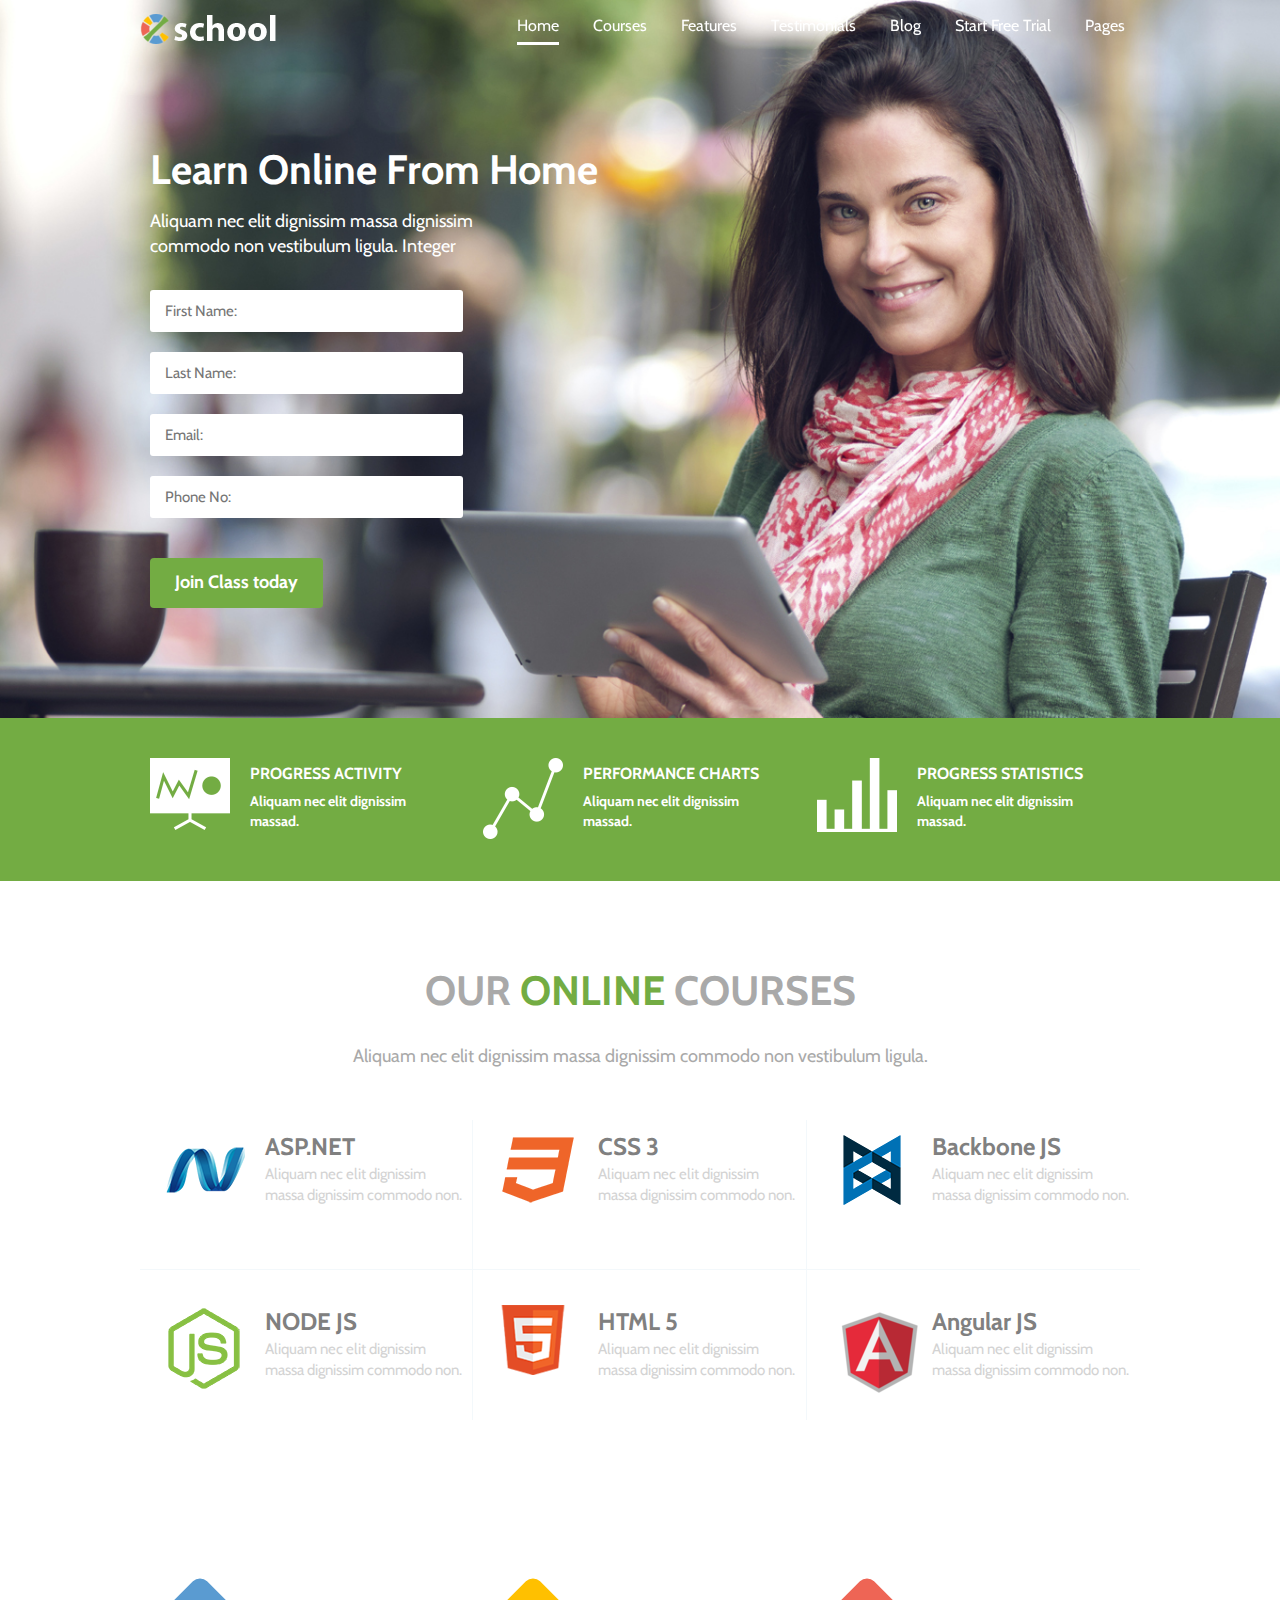
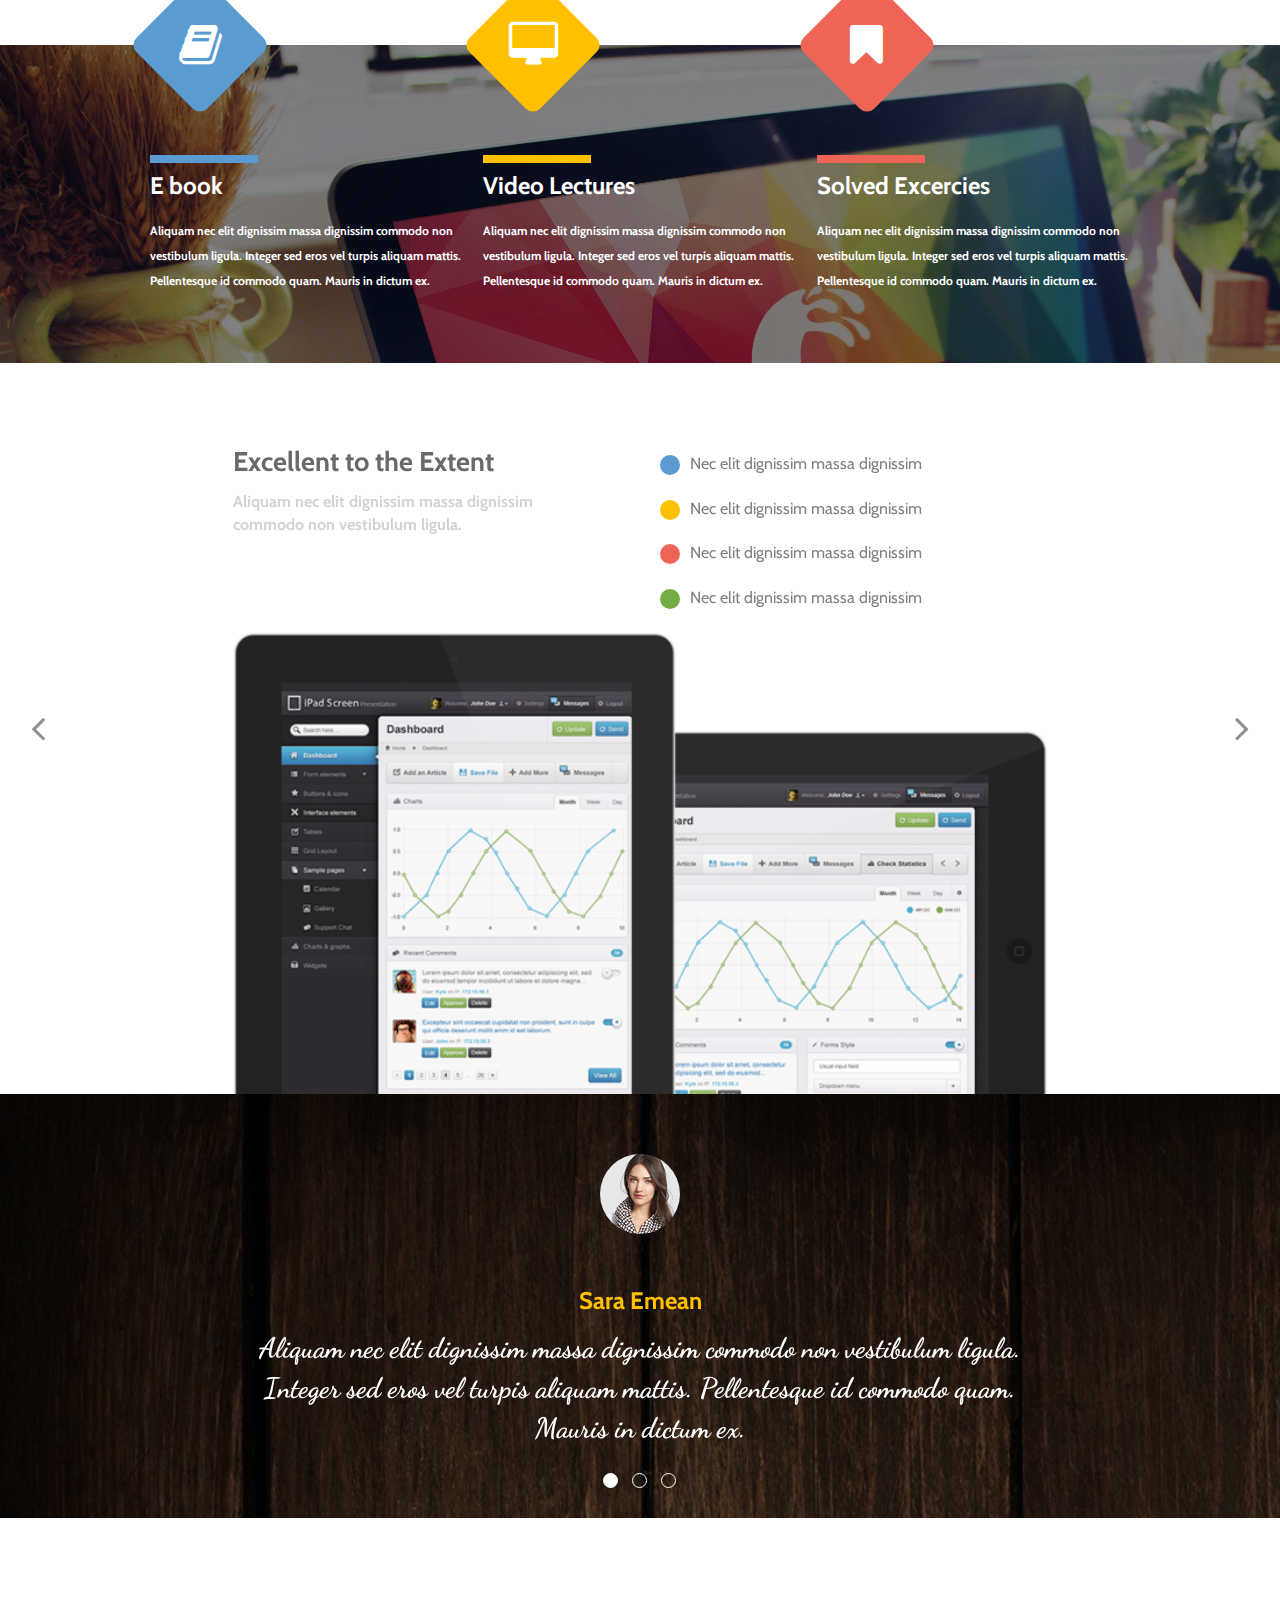
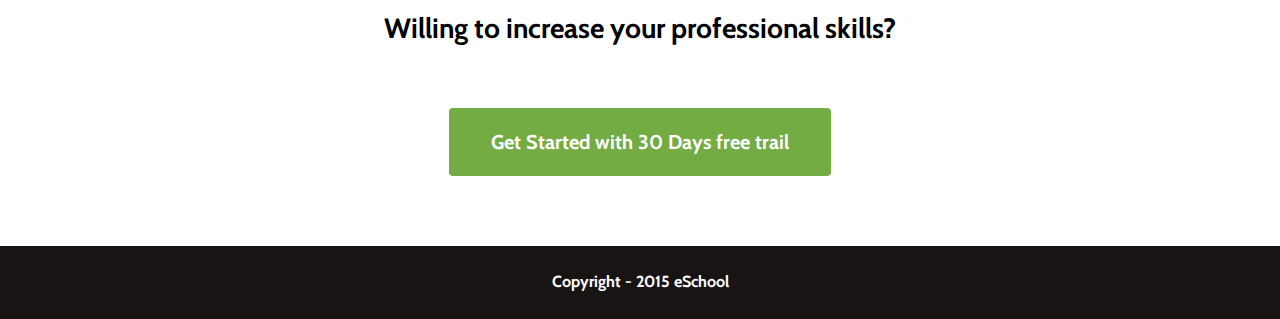
<file: home/index.html>
<!DOCTYPE html>
<!--[if lte IE 9]>         <html class="no-js lt-ie9"> <![endif]-->
<!--[if gt IE 9]><!-->
<html class="no-js">
<!--<![endif]-->
<head>
<meta charset="utf-8">
<title>E-School</title>
<!--=================================
Meta tags
=================================-->
<meta name="description" content="">
<meta content="yes" name="apple-mobile-web-app-capable" />
<meta name="viewport" content="minimum-scale=1.0, width=device-width, maximum-scale=1, user-scalable=no" />
<!--=================================
Style Sheets
=================================-->
<link href='http://fonts.googleapis.com/css?family=Cabin:400,500,600,700' rel='stylesheet' type='text/css'>
<link href='http://fonts.googleapis.com/css?family=Dancing+Script:400,700' rel='stylesheet' type='text/css'>
    
<link rel="stylesheet" type="text/css" href="assets/css/bootstrap.min.css">
<link rel="stylesheet" type="text/css" href="assets/css/owl.carousel.css">
<link rel="stylesheet" type="text/css" href="assets/css/animations.css">
<link rel="stylesheet" type="text/css" href="assets/css/font-awesome.min.css">
<link rel="stylesheet" type="text/css" href="assets/css/jquery.flickr.css">
<link rel="stylesheet" type="text/css" href="assets/css/prettyPhoto.css">
<link rel="stylesheet" href="assets/css/main.css">

<script async src="assets/js/lib/modernizr-2.6.2-respond-1.1.0.min.js"></script>
</head>
<body class="eschool" data-spy="scroll" data-target="#navbar" data-offset="70">

<!--====================================
Body Content
=======================================-->
<div class="navbar-custom">
    <div class="container">
        <a href="index.html" class="logo"><img src="assets/demo-data/logo.jpg" alt=""></a>
        <nav id="navbar">
            <a href="#" class="nav-triger"><span class="fa fa-navicon"></span></a>
            <ul class="main-menu nav">
                <li><a href="#section0">Home</a></li>
                <li><a href="#section1">Courses</a></li>
                <li><a href="#section2">Features</a></li>
                <li><a href="#section3">Testimonials</a></li>
                <li><a href="blog.html">Blog</a></li>
                <li><a href="#section4">Start Free Trial</a></li>
                <li class="parent"><a href="#">Pages</a>
                    <ul>
                        <li><a href="index-demo2.html">Home2</a></li>
                        <li><a href="index-demo3.html">Home3</a></li>
                        <li><a href="index-demo4.html">Home4</a></li>
                        <li><a href="blog-detail.html">Blog Detail</a></li>
                    </ul>
                </li>
            </ul>
        </nav>
        
    </div>
</div>
    
<section id="section0" class="header">
    <div class="container">
        <div class="headerInner">
            <h2>Learn Online From Home</h2>
            <p>Aliquam nec elit dignissim massa dignissim<br> commodo non vestibulum ligula. Integer</p>
            <div class="row mt-30">
                <div class="col-md-4 col-sm-6">
                    <input type="text" placeholder="First Name:">
                    <input type="text" placeholder="Last Name:">
                    <input type="email" placeholder="Email:">
                    <input type="tel" placeholder="Phone No:">
                    <button class="btn btn-default btn-head mt-20 mb-50">Join Class today</button>
                </div>
            </div>
        </div>
    </div>
</section>

<section class="services color-white">
    <div class="container">
        <div class="row">
            <div class="col-sm-4">
                <figure class="pull-left"><img src="assets/demo-data/i3.png" alt=""></figure>
                <div class="info">
                    <h6>PROGRESS ACTIVITY</h6>
                    <p>Aliquam nec elit dignissim <br>massad.</p>
                </div>
            </div>
            
            <div class="col-sm-4">
                <figure class="pull-left"><img src="assets/demo-data/i2.png" alt=""></figure>
                <div class="info">
                    <h6>PERFORMANCE CHARTS</h6>
                    <p>Aliquam nec elit dignissim <br>massad.</p>
                </div>
            </div>
            
            <div class="col-sm-4">
                <figure class="pull-left"><img src="assets/demo-data/i1.png" alt=""></figure>
                <div class="info">
                    <h6>PROGRESS STATISTICS</h6>
                    <p>Aliquam nec elit dignissim <br>massad.</p>
                </div>
            </div>
        </div>
    </div>
</section>

<section id="section1" class="our-courses pb-extra mt-30 mb-50">
    <div class="container">
        <div class="text-center mb-50 head">
            <h2 class="mb-25">OUR <span>ONLINE</span> COURSES</h2>
            <p>Aliquam nec elit dignissim massa dignissim commodo non vestibulum ligula.</p>
        </div>
        <div class="row courses top">
            <div class="col-sm-4 course text-bold clearfix">
                <figure class="pull-left mt-10"><img alt="" src="assets/demo-data/asp.png"></figure>
                <div class="info">
                    <h5>ASP.NET</h5>
                    <p>Aliquam nec elit dignissim massa dignissim commodo non.</p>
                </div>
            </div>
            <div class="col-sm-4 course text-bold clearfix">
                <figure class="pull-left mt-10"><img alt="" src="assets/demo-data/css3.png"></figure>
                <div class="info">
                    <h5>CSS 3</h5>
                    <p>Aliquam nec elit dignissim massa dignissim commodo non.</p>
                </div>
            </div>
            <div class="col-sm-4 course text-bold clearfix">
                <figure class="pull-left mt-10"><img alt="" src="assets/demo-data/bsckbone.png"></figure>
                <div class="info">
                    <h5>Backbone JS</h5>
                    <p>Aliquam nec elit dignissim massa dignissim commodo non.</p>
                </div>
            </div>
        </div>
        
        <div class="row courses bottom">
            <div class="col-sm-4 course text-bold clearfix">
                <figure class="pull-left mt-10"><img alt="" src="assets/demo-data/nodejs.png"></figure>
                <div class="info">
                    <h5>NODE JS</h5>
                    <p>Aliquam nec elit dignissim massa dignissim commodo non.</p>
                </div>
            </div>
            <div class="col-sm-4 course text-bold clearfix">
                <figure class="pull-left mt-10"><img alt="" src="assets/demo-data/html5.png"></figure>
                <div class="info">
                    <h5>HTML 5</h5>
                    <p>Aliquam nec elit dignissim massa dignissim commodo non.</p>
                </div>
            </div>
            <div class="col-sm-4 course text-bold clearfix">
                <figure class="pull-left mt-10"><img alt="" src="assets/demo-data/angular.png"></figure>
                <div class="info">
                    <h5>Angular JS</h5>
                    <p>Aliquam nec elit dignissim massa dignissim commodo non.</p>
                </div>
            </div>
        </div>
    </div>
</section>
    
<section id="section2" class="features mtm  text-bold color-white parallax parallax_one" data-stellar-background-ratio="0.5">
    <div class="overlay"></div>
    <div class="parallax_inner">
    <div class="container">
        <div class="row feature-wrapper">
            <div class="col-sm-4 feature">
                <span><i class="fa fa-book"></i></span>
                <h5>E book</h5>
                <p>Aliquam nec elit dignissim massa dignissim commodo non vestibulum ligula. Integer sed eros vel turpis aliquam mattis. Pellentesque id commodo quam. Mauris in dictum ex.</p>
            </div>
            <div class="col-sm-4 feature">
                <span><i class="fa fa-desktop"></i></span>
                <h5>Video Lectures</h5>
                <p>Aliquam nec elit dignissim massa dignissim commodo non vestibulum ligula. Integer sed eros vel turpis aliquam mattis. Pellentesque id commodo quam. Mauris in dictum ex.</p>
            </div>
            <div class="col-sm-4 feature">
                <span><i class="fa fa-bookmark"></i></span>
                <h5>Solved Excercies</h5>
                <p>Aliquam nec elit dignissim massa dignissim commodo non vestibulum ligula. Integer sed eros vel turpis aliquam mattis. Pellentesque id commodo quam. Mauris in dictum ex.</p>
            </div>
        </div>
    </div>
    </div>
</section>

<section class="excellence text-bold owl-carousel" data-dots="false" data-prev="fa-angle-left" data-next="fa-angle-right" data-slides="1" data-slides-md="1" data-slides-sm="1" data-margin="0" data-loop="true" data-nav="true">
    <div class="container">
        <div class="row">
            <div class="col-md-10 col-md-offset-1">
                <div class="row">
                    <div class="col-sm-6">
                        <h5>Excellent to the Extent</h5>
                        <p class="tag">Aliquam nec elit dignissim massa dignissim<br> commodo non vestibulum ligula.</p>
                    </div>
                    <div class="col-sm-6">
                        <ul class="mt-20">
                            <li>Nec elit dignissim massa dignissim</li>
                            <li>Nec elit dignissim massa dignissim</li>
                            <li>Nec elit dignissim massa dignissim</li>
                            <li>Nec elit dignissim massa dignissim</li>
                        </ul>
                    </div>
                </div>
                <figure class="mt-minus text-center"><img src="assets/demo-data/tablet.png" alt="/"></figure>
            </div>
        </div>
    </div>
    <div class="container">
        <div class="row">
            <div class="col-md-10 col-md-offset-1">
                <div class="row">
                    <div class="col-sm-6">
                        <h5>Excellent to the Extent</h5>
                        <p class="tag">Aliquam nec elit dignissim massa dignissim<br> commodo non vestibulum ligula.</p>
                    </div>
                    <div class="col-sm-6">
                        <ul class="mt-20">
                            <li>Nec elit dignissim massa dignissim</li>
                            <li>Nec elit dignissim massa dignissim</li>
                            <li>Nec elit dignissim massa dignissim</li>
                            <li>Nec elit dignissim massa dignissim</li>
                        </ul>
                    </div>
                </div>
                <figure class="mt-minus text-center"><img src="assets/demo-data/1.png" alt="/"></figure>
            </div>
        </div>
    </div>
</section>
    


<section id="section3" class="testimonials text-bold text-center color-white parallax parallax_two" data-stellar-background-ratio="0.5">
    <div class="overlay"></div>
    <div class="parallax_inner owl-carousel" data-slides="1" data-slides-md="1" data-slides-sm="1" data-margin="0" data-loop="true" data-dots="true" data-nav="false">
        <div class="container">
            <figure><img alt="" src="assets/demo-data/testimonial.png"></figure>
            <h5>Sara Emean</h5>
            <p>Aliquam nec elit dignissim massa dignissim commodo non vestibulum ligula.<br> Integer sed eros vel turpis aliquam mattis. Pellentesque id commodo quam.<br> Mauris in dictum ex.</p>
        </div>
         <div class="container">
            <figure><img alt="" src="assets/demo-data/testimonial1.jpg"></figure>
            <h5>Jon Volto</h5>
            <p>Aliquam nec elit dignissim massa dignissim commodo non vestibulum ligula.<br> Integer sed eros vel turpis aliquam mattis. Pellentesque id commodo quam.<br> Mauris in dictum ex.</p>
        </div>
        <div class="container">
            <figure><img alt="" src="assets/demo-data/commrnt03.png"></figure>
            <h5>Eric Smith</h5>
            <p>Aliquam nec elit dignissim massa dignissim commodo non vestibulum ligula.<br> Integer sed eros vel turpis aliquam mattis. Pellentesque id commodo quam.<br> Mauris in dictum ex.</p>
        </div>
    </div>
</section>

<section id="section4" class="trial mt-40 mb-30 text-bold text-center">
    <div class="container">
        <h3>Willing to increase your professional skills?</h3>
        <a class="btn btn-default">Get Started with 30 Days free trail</a>
    </div>
</section>
    
<footer class="text-center color-white text-bold">
    <span>Copyright - 2015 eSchool</span>
</footer>
<!--===============================
Script Source
=================================-->

<script src="assets/js/lib/jquery.js"></script>
<script src="assets/js/lib/jquery.stellar.min.js"></script>
<script src="assets/js/lib/owl.carousel.min.js"></script>
<script src="assets/js/lib/jquery.easing-1.3.pack.js"></script>
<script src="assets/js/lib/jflickrfeed.min.js"></script>
<script src="assets/js/lib/jquery.prettyPhoto.js"></script>
<script src="assets/js/lib/bootstrap-scrollspy.min.js"></script>
<script src="assets/js/app/main.js"></script>

</body>
</html>
</file>
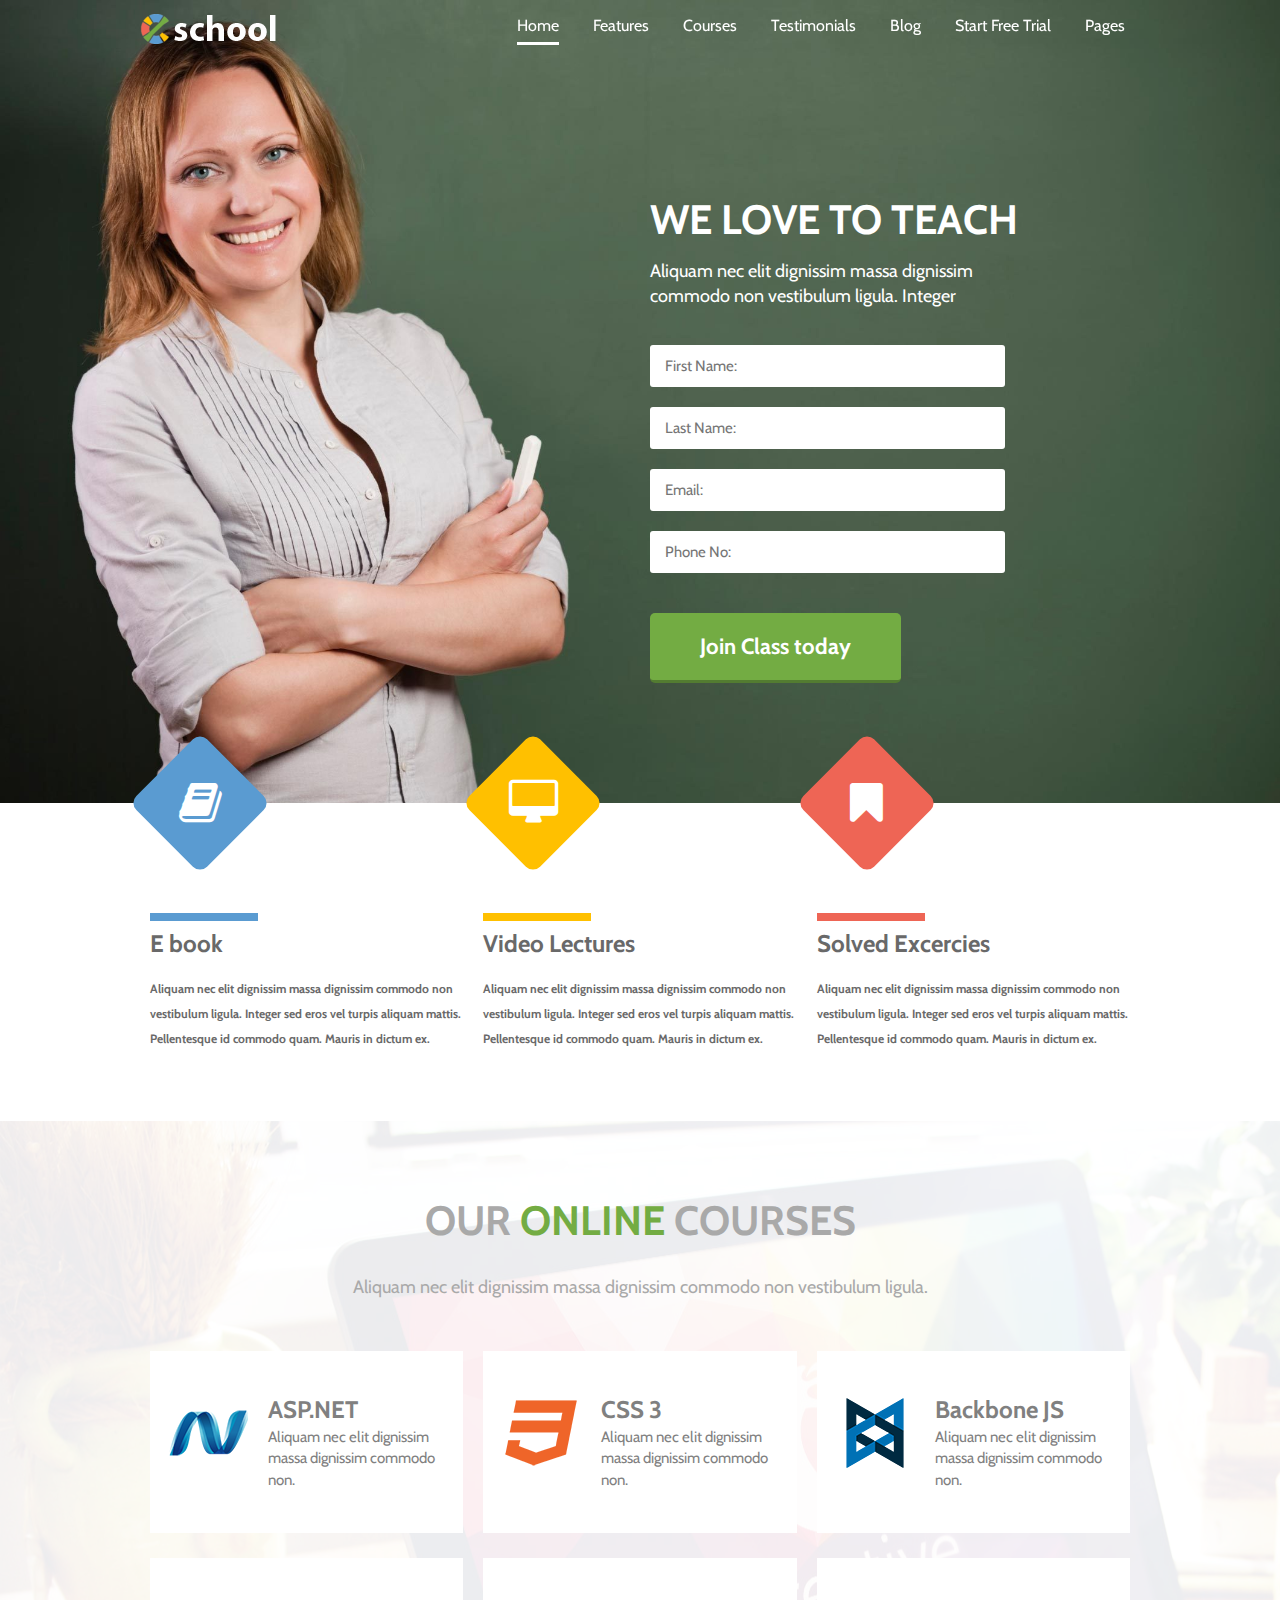
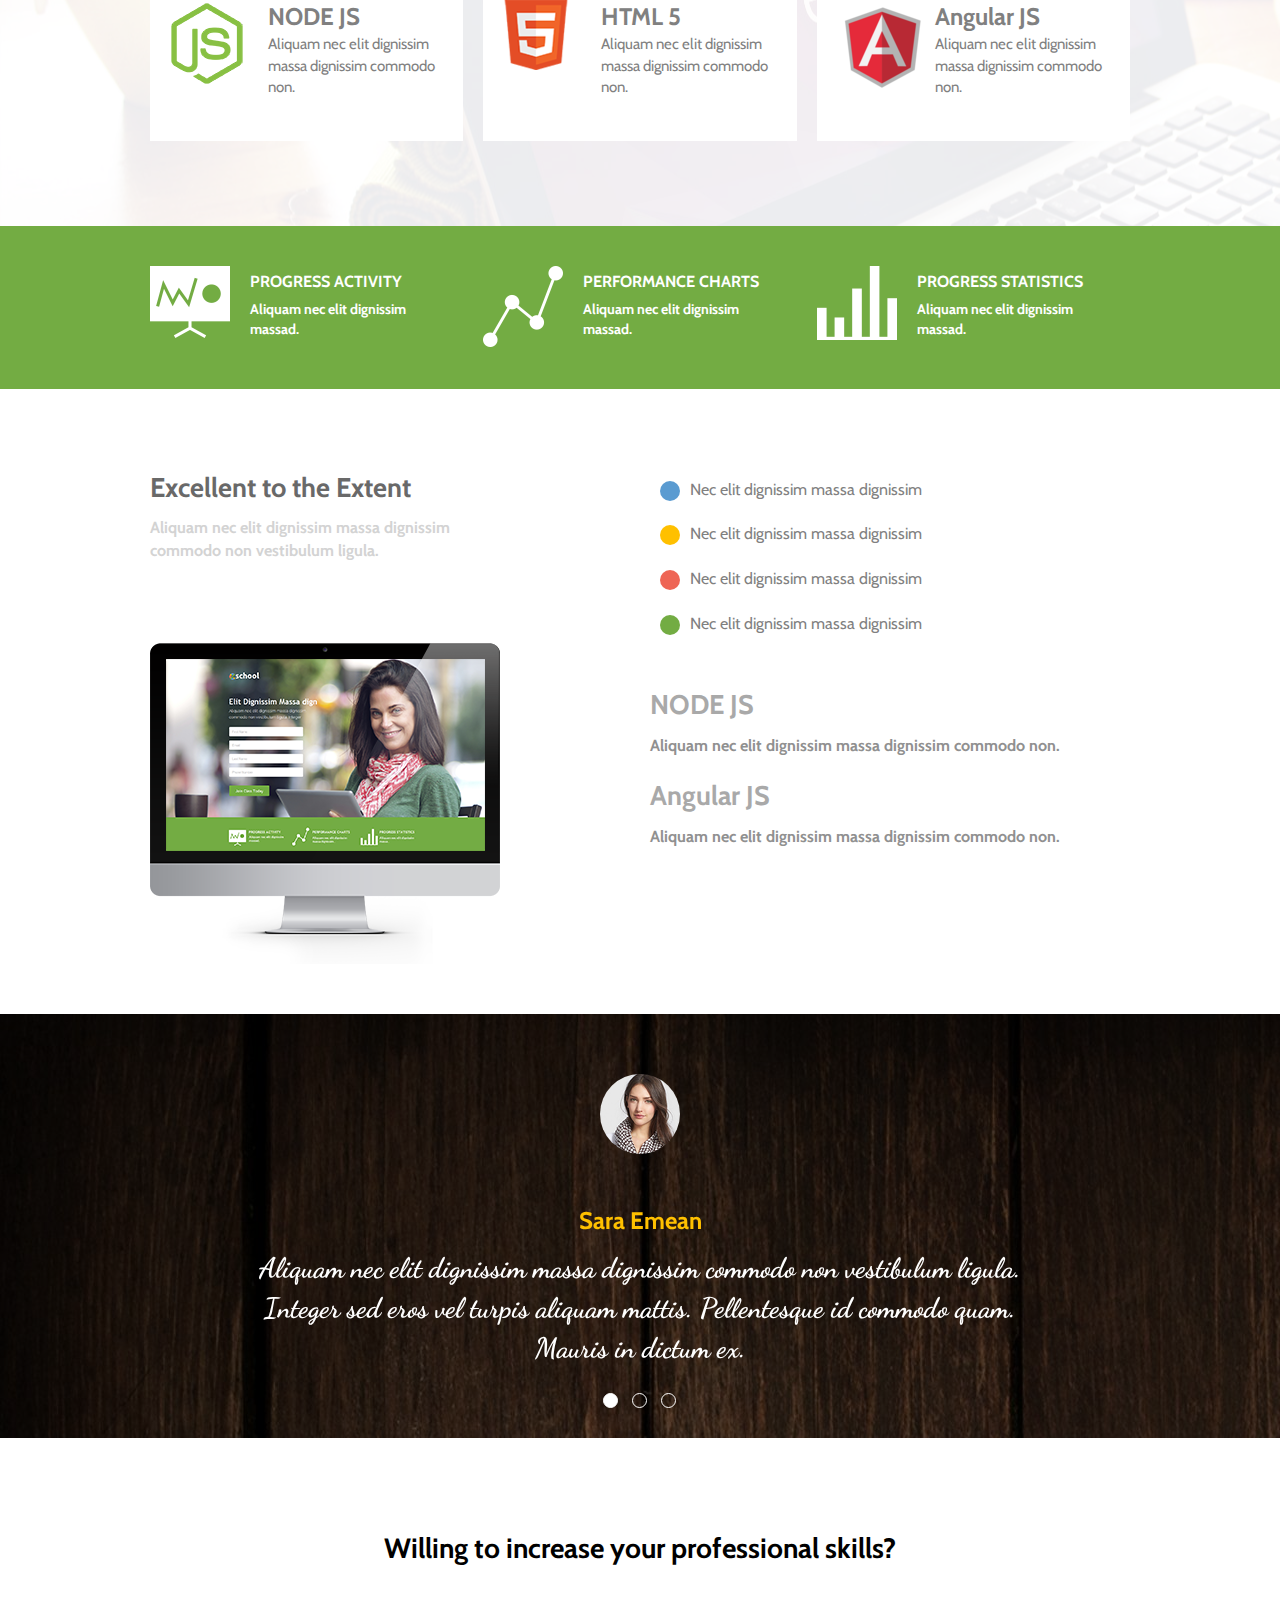
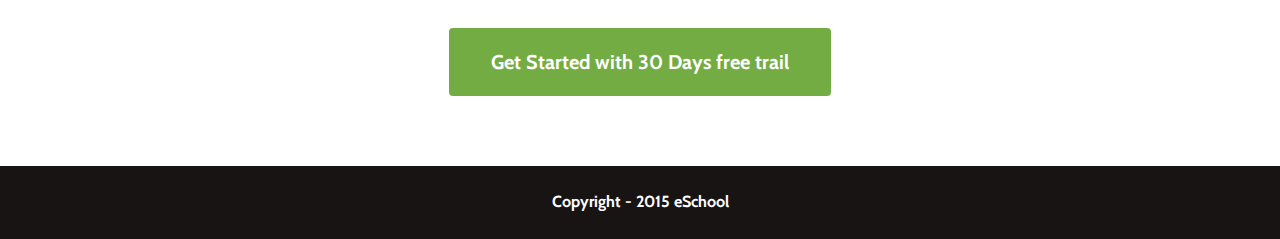
<file: home/index-demo2.html>
<!DOCTYPE html>
<!--[if lte IE 9]>         <html class="no-js lt-ie9"> <![endif]-->
<!--[if gt IE 9]><!-->
<html class="no-js">
<!--<![endif]-->
<head>
<meta charset="utf-8">
<title>E-School</title>
<!--=================================
Meta tags
=================================-->
<meta name="description" content="">
<meta content="yes" name="apple-mobile-web-app-capable" />
<meta name="viewport" content="minimum-scale=1.0, width=device-width, maximum-scale=1, user-scalable=no" />
<!--=================================
Style Sheets
=================================-->
<link href='http://fonts.googleapis.com/css?family=Cabin:400,500,600,700' rel='stylesheet' type='text/css'>
<link href='http://fonts.googleapis.com/css?family=Dancing+Script:400,700' rel='stylesheet' type='text/css'>
    
<link rel="stylesheet" type="text/css" href="assets/css/bootstrap.min.css">
<link rel="stylesheet" type="text/css" href="assets/css/owl.carousel.css">
<link rel="stylesheet" type="text/css" href="assets/css/animations.css">
<link rel="stylesheet" type="text/css" href="assets/css/font-awesome.min.css">
<link rel="stylesheet" type="text/css" href="assets/css/jquery.flickr.css">
<link rel="stylesheet" type="text/css" href="assets/css/prettyPhoto.css">
<link rel="stylesheet" href="assets/css/main.css">

<script async src="assets/js/lib/modernizr-2.6.2-respond-1.1.0.min.js"></script>
</head>
<body class="eschool" data-spy="scroll" data-target="#navbar" data-offset="70">
<div class="demo2">
<!--====================================
Body Content
=======================================-->
<div class="navbar-custom">
    <div class="container">
        <a href="index.html" class="logo"><img src="assets/demo-data/logo.jpg" alt=""></a>
        <nav id="navbar">
            <a href="#" class="nav-triger"><span class="fa fa-navicon"></span></a>
            <ul class="main-menu nav">
                <li><a href="#section0">Home</a></li>                
                <li><a href="#section2">Features</a></li>
                <li><a href="#section1">Courses</a></li>
                <li><a href="#section3">Testimonials</a></li>
                <li><a href="blog.html">Blog</a></li>
                <li><a href="#section4">Start Free Trial</a></li>
                <li class="parent"><a href="#">Pages</a>
                    <ul>
                        <li><a href="index.html">Home1</a></li>
                        <li><a href="index-demo3.html">Home3</a></li>
                        <li><a href="index-demo4.html">Home4</a></li>
                        <li><a href="blog-detail.html">Blog Detail</a></li>
                    </ul>
                </li>
            </ul>
        </nav>
        
    </div>
</div>
    
<section id="section0" class="header">
    <div class="container">
        <div class="row mt-50">
            <div class="col-sm-6 col-sm-offset-6">
            <h2>WE LOVE TO TEACH</h2>
            <p>Aliquam nec elit dignissim massa dignissim<br> commodo non vestibulum ligula. Integer</p>
            <div class="row mt-35">
                <div class="col-md-9">
                    <input type="text" placeholder="First Name:">
                    <input type="text" placeholder="Last Name:">
                    <input type="email" placeholder="Email:">
                    <input type="tel" placeholder="Phone No:">
                    <button class="btn btn-default btn-head mt-20 mb-50">Join Class today</button>
                </div>
            </div>
            </div>
        </div>
    </div>
</section>

<section id="section2" class="features mtm  text-bold">
    <div class="container">
        <div class="row feature-wrapper">
            <div class="col-sm-4 feature">
                <span><i class="fa fa-book"></i></span>
                <h5>E book</h5>
                <p>Aliquam nec elit dignissim massa dignissim commodo non vestibulum ligula. Integer sed eros vel turpis aliquam mattis. Pellentesque id commodo quam. Mauris in dictum ex.</p>
            </div>
            <div class="col-sm-4 feature">
                <span><i class="fa fa-desktop"></i></span>
                <h5>Video Lectures</h5>
                <p>Aliquam nec elit dignissim massa dignissim commodo non vestibulum ligula. Integer sed eros vel turpis aliquam mattis. Pellentesque id commodo quam. Mauris in dictum ex.</p>
            </div>
            <div class="col-sm-4 feature">
                <span><i class="fa fa-bookmark"></i></span>
                <h5>Solved Excercies</h5>
                <p>Aliquam nec elit dignissim massa dignissim commodo non vestibulum ligula. Integer sed eros vel turpis aliquam mattis. Pellentesque id commodo quam. Mauris in dictum ex.</p>
            </div>
        </div>
    </div>
</section>
    
<section id="section1" class="our-courses  parallax parallax_one" data-stellar-background-ratio="0.5">
    <div class="overlay"></div>
    <div class="parallax_inner">
        <div class="container">
            <div class="text-center mb-50 head">
                <h2 class="mb-25">OUR <span>ONLINE</span> COURSES</h2>
                <p>Aliquam nec elit dignissim massa dignissim commodo non vestibulum ligula.</p>
            </div>
            <div class="row courses">
                <div class="col-md-4 col-sm-6 course text-bold clearfix">
                    <div class="course_inner">
                    <figure class="pull-left mt-10"><img alt="" src="assets/demo-data/asp.png"></figure>
                    <div class="info">
                        <h5>ASP.NET</h5>
                        <p>Aliquam nec elit dignissim massa dignissim commodo non.</p>
                    </div>
                    </div>
                </div>
                <div class="col-md-4 col-sm-6 course text-bold clearfix">
                    <div class="course_inner">
                    <figure class="pull-left mt-10"><img alt="" src="assets/demo-data/css3.png"></figure>
                    <div class="info">
                        <h5>CSS 3</h5>
                        <p>Aliquam nec elit dignissim massa dignissim commodo non.</p>
                    </div>
                    </div>
                </div>
                <div class="col-md-4 col-sm-6 course text-bold clearfix">
                    <div class="course_inner">
                    <figure class="pull-left mt-10"><img alt="" src="assets/demo-data/bsckbone.png"></figure>
                    <div class="info">
                        <h5>Backbone JS</h5>
                        <p>Aliquam nec elit dignissim massa dignissim commodo non.</p>
                    </div>
                    </div>
                </div>

                <div class="col-md-4 col-sm-6 course text-bold clearfix">
                    <div class="course_inner">
                    <figure class="pull-left mt-10"><img alt="" src="assets/demo-data/nodejs.png"></figure>
                    <div class="info">
                        <h5>NODE JS</h5>
                        <p>Aliquam nec elit dignissim massa dignissim commodo non.</p>
                    </div>
                    </div>
                </div>
                <div class="col-md-4 col-sm-6 course text-bold clearfix">
                    <div class="course_inner">
                    <figure class="pull-left mt-10"><img alt="" src="assets/demo-data/html5.png"></figure>
                    <div class="info">
                        <h5>HTML 5</h5>
                        <p>Aliquam nec elit dignissim massa dignissim commodo non.</p>
                    </div>
                    </div>
                </div>
                <div class="col-md-4 col-sm-6 course text-bold clearfix">
                    <div class="course_inner">
                    <figure class="pull-left mt-10"><img alt="" src="assets/demo-data/angular.png"></figure>
                    <div class="info">
                        <h5>Angular JS</h5>
                        <p>Aliquam nec elit dignissim massa dignissim commodo non.</p>
                    </div>
                    </div>
                </div>
            </div>
        </div>
    </div>
</section>
    
<section class="services color-white">
    <div class="container">
         <div class="row">
            <div class="col-sm-4">
                <figure class="pull-left"><img src="assets/demo-data/i3.png" alt=""></figure>
                <div class="info">
                    <h6>PROGRESS ACTIVITY</h6>
                    <p>Aliquam nec elit dignissim <br>massad.</p>
                </div>
            </div>
            
            <div class="col-sm-4">
                <figure class="pull-left"><img src="assets/demo-data/i2.png" alt=""></figure>
                <div class="info">
                    <h6>PERFORMANCE CHARTS</h6>
                    <p>Aliquam nec elit dignissim <br>massad.</p>
                </div>
            </div>
            
            <div class="col-sm-4">
                <figure class="pull-left"><img src="assets/demo-data/i1.png" alt=""></figure>
                <div class="info">
                    <h6>PROGRESS STATISTICS</h6>
                    <p>Aliquam nec elit dignissim <br>massad.</p>
                </div>
            </div>
        </div>
    </div>
</section>
    
<section class="excellence text-bold mb-50">
    <div class="container">
        <div class="row">
            <div class="col-md-12">
                <div class="row">
                    <div class="col-sm-6">
                        <h5>Excellent to the Extent</h5>
                        <p class="tag">Aliquam nec elit dignissim massa dignissim<br> commodo non vestibulum ligula.</p>
                        
                        <figure class="mt-50"><img src="assets/demo-data/mac.png" alt="/"></figure>
                    </div>
                    <div class="col-sm-6">
                        <ul class="mt-20">
                            <li>Nec elit dignissim massa dignissim</li>
                            <li>Nec elit dignissim massa dignissim</li>
                            <li>Nec elit dignissim massa dignissim</li>
                            <li>Nec elit dignissim massa dignissim</li>
                        </ul>
                        
                        <div class="course mt-50">
                            <h5>NODE JS</h5>
                            <p>Aliquam nec elit dignissim massa dignissim commodo non.</p>
                        </div>
                        <div class="course mt-20">
                            <h5>Angular JS</h5>
                            <p>Aliquam nec elit dignissim massa dignissim commodo non.</p>
                        </div>
                    </div>
                </div>
            </div>
        </div>
    </div>
</section>

<section id="section3" class="testimonials text-bold text-center color-white parallax parallax_two" data-stellar-background-ratio="0.5">
    <div class="overlay"></div>
    <div class="parallax_inner owl-carousel" data-slides="1" data-slides-md="1" data-slides-sm="1" data-margin="0" data-loop="true" data-dots="true" data-nav="false">
        <div class="container">
            <figure><img alt="" src="assets/demo-data/testimonial.png"></figure>
            <h5>Sara Emean</h5>
            <p>Aliquam nec elit dignissim massa dignissim commodo non vestibulum ligula.<br> Integer sed eros vel turpis aliquam mattis. Pellentesque id commodo quam.<br> Mauris in dictum ex.</p>
        </div>
         <div class="container">
            <figure><img alt="" src="assets/demo-data/testimonial1.jpg"></figure>
            <h5>Jon Volto</h5>
            <p>Aliquam nec elit dignissim massa dignissim commodo non vestibulum ligula.<br> Integer sed eros vel turpis aliquam mattis. Pellentesque id commodo quam.<br> Mauris in dictum ex.</p>
        </div>
        <div class="container">
            <figure><img alt="" src="assets/demo-data/commrnt03.png"></figure>
            <h5>Eric Smith</h5>
            <p>Aliquam nec elit dignissim massa dignissim commodo non vestibulum ligula.<br> Integer sed eros vel turpis aliquam mattis. Pellentesque id commodo quam.<br> Mauris in dictum ex.</p>
        </div>
    </div>
</section>

<section id="section4" class="trial mt-40 mb-30 text-bold text-center">
    <div class="container">
        <h3>Willing to increase your professional skills?</h3>
        <a class="btn btn-default">Get Started with 30 Days free trail</a>
    </div>
</section>
    
<footer class="text-center color-white text-bold">
    <span>Copyright - 2015 eSchool</span>
</footer>
    
</div><!--demo2-->
<!--===============================
Script Source
=================================-->

<script src="assets/js/lib/jquery.js"></script>
<script src="assets/js/lib/jquery.stellar.min.js"></script>
<script src="assets/js/lib/owl.carousel.min.js"></script>
<script src="assets/js/lib/jquery.easing-1.3.pack.js"></script>
<script src="assets/js/lib/jflickrfeed.min.js"></script>
<script src="assets/js/lib/jquery.prettyPhoto.js"></script>
<script src="assets/js/lib/bootstrap-scrollspy.min.js"></script>
<script src="assets/js/app/main.js"></script>
    
</body>
</html>
</file>
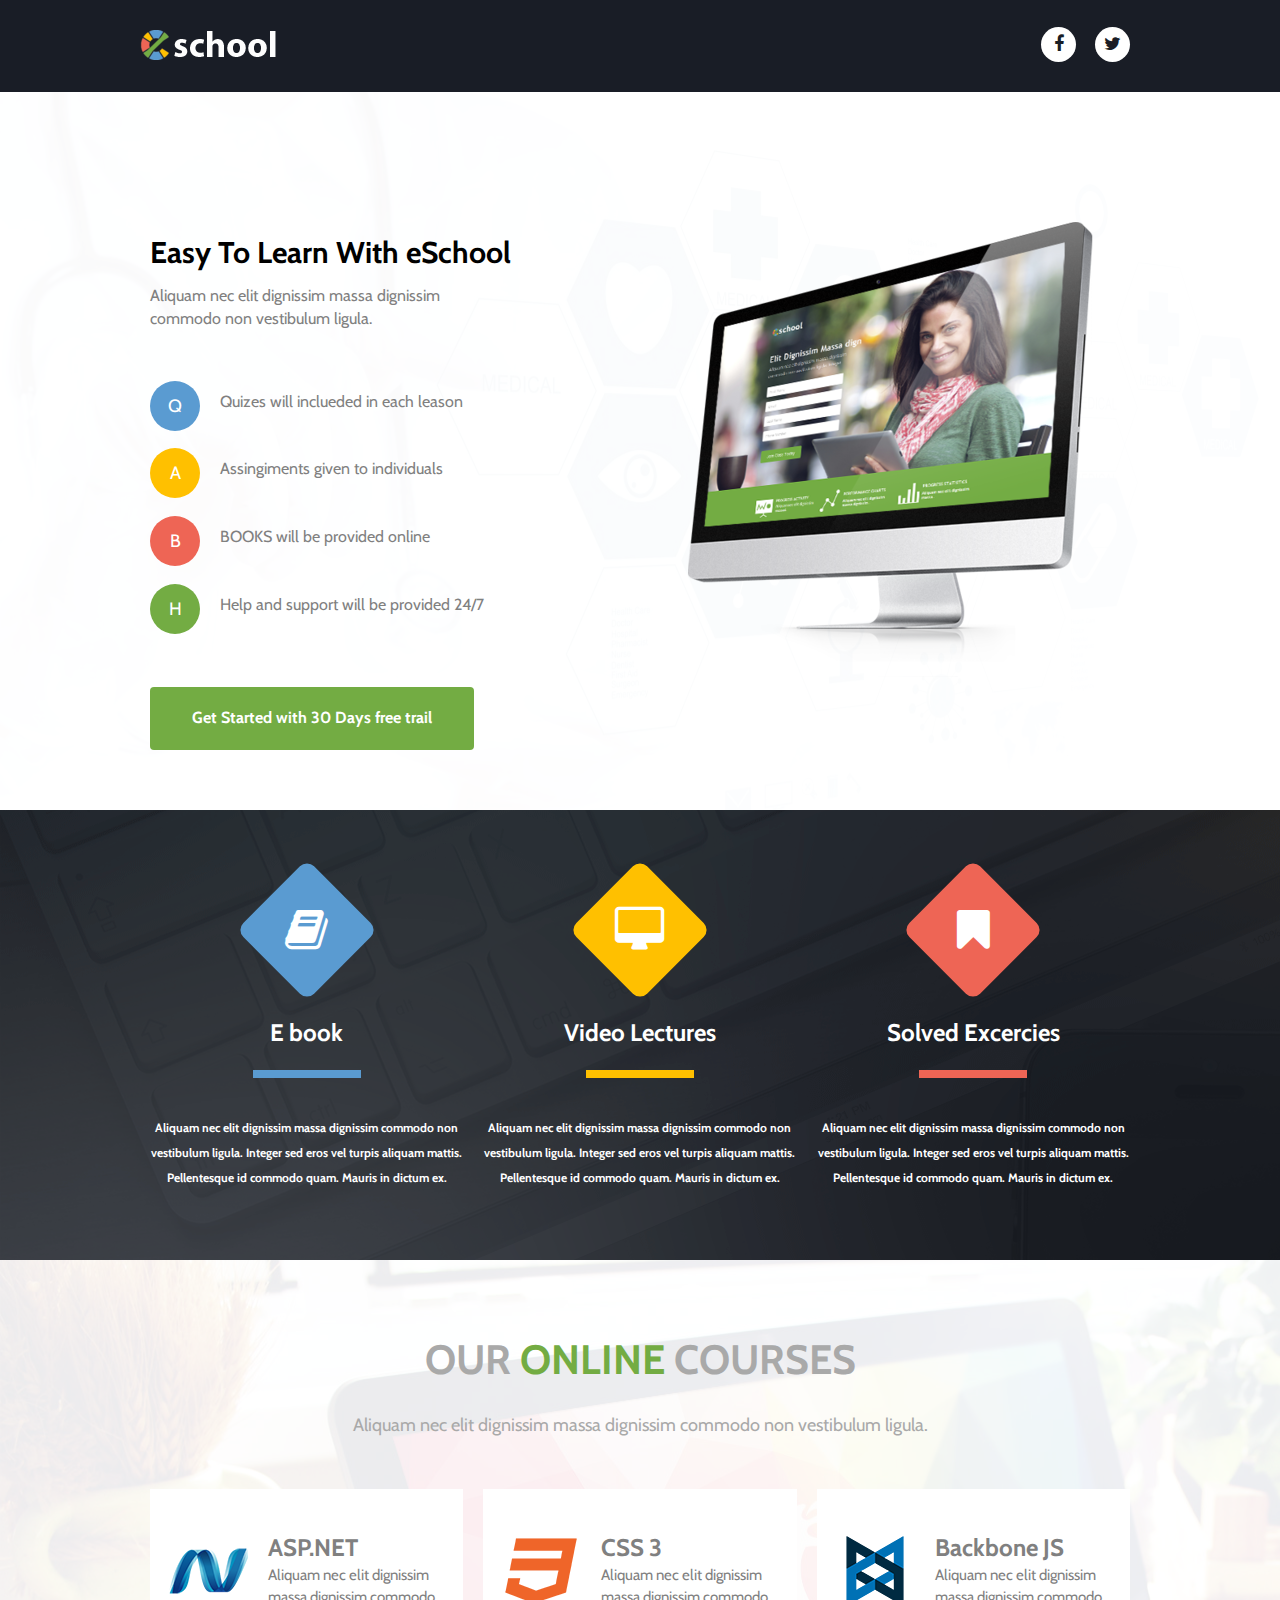
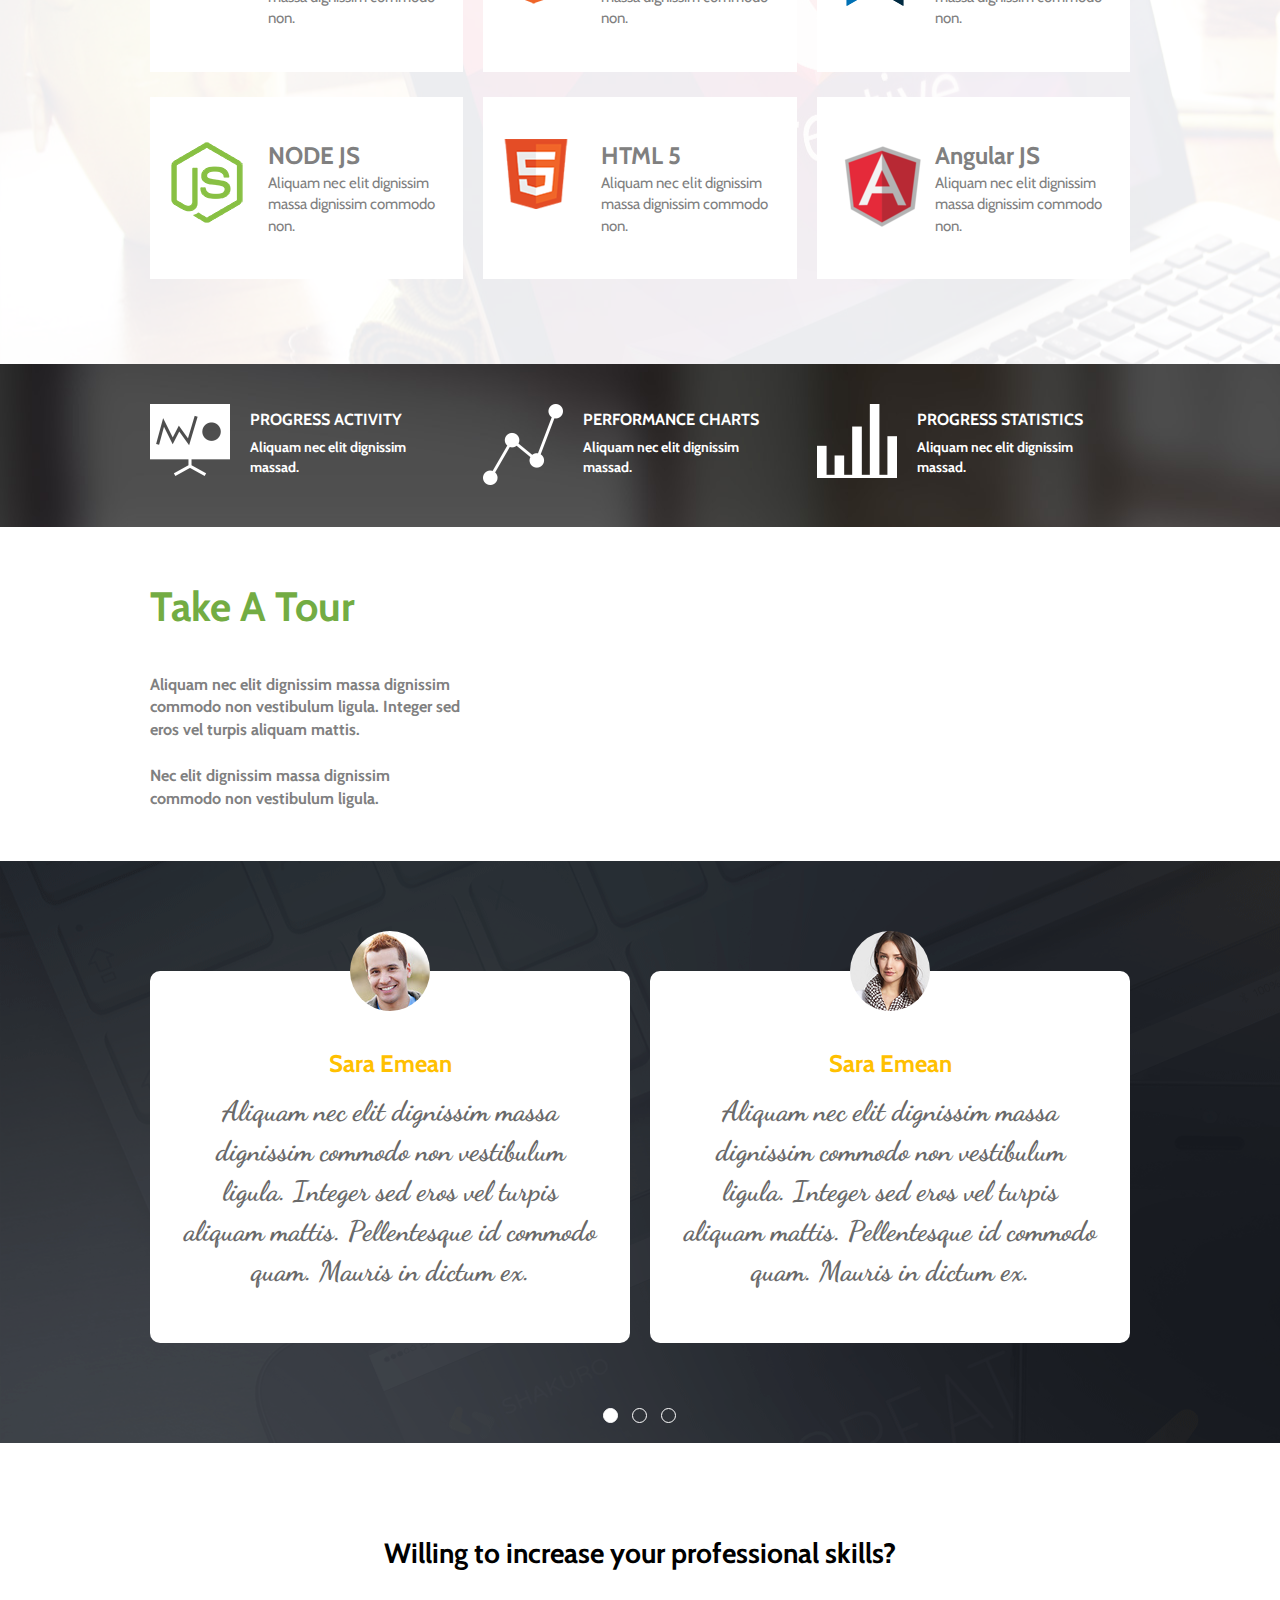
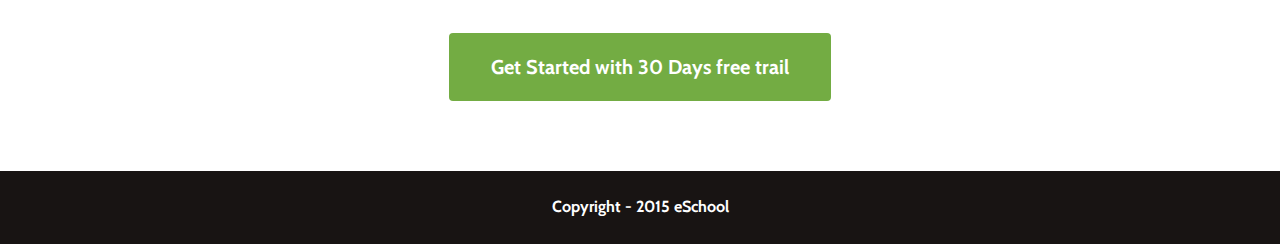
<file: home/index-demo4.html>
<!DOCTYPE html>
<!--[if lte IE 9]>         <html class="no-js lt-ie9"> <![endif]-->
<!--[if gt IE 9]><!-->
<html class="no-js">
<!--<![endif]-->
<head>
<meta charset="utf-8">
<title>E-School</title>
<!--=================================
Meta tags
=================================-->
<meta name="description" content="">
<meta content="yes" name="apple-mobile-web-app-capable" />
<meta name="viewport" content="minimum-scale=1.0, width=device-width, maximum-scale=1, user-scalable=no" />
<!--=================================
Style Sheets
=================================-->
<link href='http://fonts.googleapis.com/css?family=Cabin:400,500,600,700' rel='stylesheet' type='text/css'>
<link href='http://fonts.googleapis.com/css?family=Dancing+Script:400,700' rel='stylesheet' type='text/css'>
    
<link rel="stylesheet" type="text/css" href="assets/css/bootstrap.min.css">
<link rel="stylesheet" type="text/css" href="assets/css/owl.carousel.css">
<link rel="stylesheet" type="text/css" href="assets/css/animations.css">
<link rel="stylesheet" type="text/css" href="assets/css/font-awesome.min.css">
<link rel="stylesheet" type="text/css" href="assets/css/jquery.flickr.css">
<link rel="stylesheet" type="text/css" href="assets/css/prettyPhoto.css">
<link rel="stylesheet" href="assets/css/main.css">

<script async src="assets/js/lib/modernizr-2.6.2-respond-1.1.0.min.js"></script>
</head>
<body class="eschool">
<div class="demo2 demo3 demo4">
<!--====================================
Body Content
=======================================-->
   
<div class="header no-margin text-center">
    <div class="container">
        <ul class="social pull-right no-pad">
            <li><a href="#"><span class="fa fa-facebook-f"></span></a></li>
            <li><a href="#"><span class="fa fa-twitter"></span></a></li>
        </ul>
        <a href="#" class="logo"><img src="assets/demo-data/logo.jpg" alt=""></a>
        
    </div>
</div>

    
<section class="excellence text-bold parallax parallax_four" data-stellar-background-ratio="0.5">
    <div class="overlay"></div>
    <div class="parallax_inner">
        <div class="container">
            <div class="row">
                <div class="col-sm-6">
                    <h5>Easy To Learn With eSchool</h5>
                    <p>Aliquam nec elit dignissim massa dignissim<br> commodo non vestibulum ligula.</p>
                    <ul class="mt-20">
                        <li><span>Q</span><p>Quizes will inclueded in each leason</p></li>
                        <li><span>A</span><p>Assingiments given to individuals</p></li>
                        <li><span>B</span><p>BOOKS will be provided online</p></li>
                        <li><span>H</span><p>Help and support will be provided 24/7</p></li>
                    </ul>
                    <a class="btn btn-default mt-25">Get Started with 30 Days free trail</a>
                </div>
                <div class="col-sm-6 text-center">
                    <figure><img src="assets/demo-data/mac2.png" alt="/"></figure>
                </div>
            </div>
        </div>
    </div>
</section>    

<section class="features text-center text-bold color-white parallax parallax_three" data-stellar-background-ratio="0.5">
    <div class="overlay"></div>
    <div class="parallax_inner">
    <div class="container">
        <div class="row feature-wrapper">
            <div class="col-sm-4 feature">
                <span><i class="fa fa-book"></i></span>
                <h5>E book</h5>
                <p>Aliquam nec elit dignissim massa dignissim commodo non vestibulum ligula. Integer sed eros vel turpis aliquam mattis. Pellentesque id commodo quam. Mauris in dictum ex.</p>
            </div>
            <div class="col-sm-4 feature">
                <span><i class="fa fa-desktop"></i></span>
                <h5>Video Lectures</h5>
                <p>Aliquam nec elit dignissim massa dignissim commodo non vestibulum ligula. Integer sed eros vel turpis aliquam mattis. Pellentesque id commodo quam. Mauris in dictum ex.</p>
            </div>
            <div class="col-sm-4 feature">
                <span><i class="fa fa-bookmark"></i></span>
                <h5>Solved Excercies</h5>
                <p>Aliquam nec elit dignissim massa dignissim commodo non vestibulum ligula. Integer sed eros vel turpis aliquam mattis. Pellentesque id commodo quam. Mauris in dictum ex.</p>
            </div>
        </div>
    </div>
    </div>
</section>
    
<section class="our-courses  parallax parallax_one" data-stellar-background-ratio="0.5">
    <div class="overlay"></div>
    <div class="parallax_inner">
        <div class="container">
            <div class="text-center mb-50 head">
                <h2 class="mb-25">OUR <span>ONLINE</span> COURSES</h2>
                <p>Aliquam nec elit dignissim massa dignissim commodo non vestibulum ligula.</p>
            </div>
            <div class="row courses">
                <div class="col-md-4 col-sm-6 course text-bold clearfix">
                    <div class="course_inner">
                    <figure class="pull-left mt-10"><img alt="" src="assets/demo-data/asp.png"></figure>
                    <div class="info">
                        <h5>ASP.NET</h5>
                        <p>Aliquam nec elit dignissim massa dignissim commodo non.</p>
                    </div>
                    </div>
                </div>
                <div class="col-md-4 col-sm-6 course text-bold clearfix">
                    <div class="course_inner">
                    <figure class="pull-left mt-10"><img alt="" src="assets/demo-data/css3.png"></figure>
                    <div class="info">
                        <h5>CSS 3</h5>
                        <p>Aliquam nec elit dignissim massa dignissim commodo non.</p>
                    </div>
                    </div>
                </div>
                <div class="col-md-4 col-sm-6 course text-bold clearfix">
                    <div class="course_inner">
                    <figure class="pull-left mt-10"><img alt="" src="assets/demo-data/bsckbone.png"></figure>
                    <div class="info">
                        <h5>Backbone JS</h5>
                        <p>Aliquam nec elit dignissim massa dignissim commodo non.</p>
                    </div>
                    </div>
                </div>

                <div class="col-md-4 col-sm-6 course text-bold clearfix">
                    <div class="course_inner">
                    <figure class="pull-left mt-10"><img alt="" src="assets/demo-data/nodejs.png"></figure>
                    <div class="info">
                        <h5>NODE JS</h5>
                        <p>Aliquam nec elit dignissim massa dignissim commodo non.</p>
                    </div>
                    </div>
                </div>
                <div class="col-md-4 col-sm-6 course text-bold clearfix">
                    <div class="course_inner">
                    <figure class="pull-left mt-10"><img alt="" src="assets/demo-data/html5.png"></figure>
                    <div class="info">
                        <h5>HTML 5</h5>
                        <p>Aliquam nec elit dignissim massa dignissim commodo non.</p>
                    </div>
                    </div>
                </div>
                <div class="col-md-4 col-sm-6 course text-bold clearfix">
                    <div class="course_inner">
                    <figure class="pull-left mt-10"><img alt="" src="assets/demo-data/angular.png"></figure>
                    <div class="info">
                        <h5>Angular JS</h5>
                        <p>Aliquam nec elit dignissim massa dignissim commodo non.</p>
                    </div>
                    </div>
                </div>
            </div>
        </div>
    </div>
</section>
     
<section class="services color-white">
    <div class="container">
         <div class="row">
            <div class="col-sm-4">
                <figure class="pull-left"><img src="assets/demo-data/i3.png" alt=""></figure>
                <div class="info">
                    <h6>PROGRESS ACTIVITY</h6>
                    <p>Aliquam nec elit dignissim <br>massad.</p>
                </div>
            </div>
            
            <div class="col-sm-4">
                <figure class="pull-left"><img src="assets/demo-data/i2.png" alt=""></figure>
                <div class="info">
                    <h6>PERFORMANCE CHARTS</h6>
                    <p>Aliquam nec elit dignissim <br>massad.</p>
                </div>
            </div>
            
            <div class="col-sm-4">
                <figure class="pull-left"><img src="assets/demo-data/i1.png" alt=""></figure>
                <div class="info">
                    <h6>PROGRESS STATISTICS</h6>
                    <p>Aliquam nec elit dignissim <br>massad.</p>
                </div>
            </div>
        </div>
    </div>
</section>
    
<section class="tour text-bold">
    <div class="container">
        <div class="row">
            <div class="col-md-4 col-sm-6">
                <h2>Take A Tour</h2>
                <p>Aliquam nec elit dignissim massa dignissim commodo non vestibulum ligula. Integer sed eros vel turpis aliquam mattis.<br><br>
Nec elit dignissim massa dignissim commodo non vestibulum ligula.</p>
            </div>
            <div class="col-sm-6 col-md-offset-2">
                <iframe src="https://player.vimeo.com/video/134530201"></iframe>
            </div>
        </div>
    </div>
</section>

<section class="testimonials text-bold text-center color-white  parallax parallax_three" data-stellar-background-ratio="0.5">
    <div class="overlay"></div>
    <div class="parallax_inner owl-carousel" data-slides="1" data-slides-md="1" data-slides-sm="1" data-margin="0" data-loop="true" data-dots="true" data-nav="false">
        <div class="container">
            <div class="row">
                <div class="col-sm-6">
                    <div class="testimonial mt-50">
                    <figure><img alt="" src="assets/demo-data/testimonial1.jpg"></figure>
                    <h5>Sara Emean</h5>
                    <p>Aliquam nec elit dignissim massa dignissim commodo non vestibulum ligula. Integer sed eros vel turpis aliquam mattis. Pellentesque id commodo quam. Mauris in dictum ex.</p>
                    </div>
                </div>
                <div class="col-sm-6">
                    <div class="testimonial mt-50">
                    <figure><img alt="" src="assets/demo-data/testimonial.png"></figure>
                    <h5>Sara Emean</h5>
                    <p>Aliquam nec elit dignissim massa dignissim commodo non vestibulum ligula. Integer sed eros vel turpis aliquam mattis. Pellentesque id commodo quam. Mauris in dictum ex.</p>
                    </div>
                </div>
            </div>
        </div>
        <div class="container">
            <div class="row">
                <div class="col-sm-6">
                    <div class="testimonial mt-50">
                    <figure><img alt="" src="assets/demo-data/commrnt01.png"></figure>
                    <h5>Sara Emean</h5>
                    <p>Aliquam nec elit dignissim massa dignissim commodo non vestibulum ligula. Integer sed eros vel turpis aliquam mattis. Pellentesque id commodo quam. Mauris in dictum ex.</p>
                    </div>
                </div>
                <div class="col-sm-6">
                    <div class="testimonial mt-50">
                    <figure><img alt="" src="assets/demo-data/commrnt02.png"></figure>
                    <h5>Sara Emean</h5>
                    <p>Aliquam nec elit dignissim massa dignissim commodo non vestibulum ligula. Integer sed eros vel turpis aliquam mattis. Pellentesque id commodo quam. Mauris in dictum ex.</p>
                    </div>
                </div>
            </div>
        </div>
        <div class="container">
            <div class="row">
                <div class="col-sm-6">
                    <div class="testimonial mt-50">
                    <figure><img alt="" src="assets/demo-data/commrnt03.png"></figure>
                    <h5>Sara Emean</h5>
                    <p>Aliquam nec elit dignissim massa dignissim commodo non vestibulum ligula. Integer sed eros vel turpis aliquam mattis. Pellentesque id commodo quam. Mauris in dictum ex.</p>
                    </div>
                </div>
                <div class="col-sm-6">
                    <div class="testimonial mt-50">
                    <figure><img alt="" src="assets/demo-data/testimonial.png"></figure>
                    <h5>Sara Emean</h5>
                    <p>Aliquam nec elit dignissim massa dignissim commodo non vestibulum ligula. Integer sed eros vel turpis aliquam mattis. Pellentesque id commodo quam. Mauris in dictum ex.</p>
                    </div>
                </div>
            </div>
        </div>
    </div>
</section>

<section class="trial mt-40 mb-30 text-bold text-center">
    <div class="container">
        <h3>Willing to increase your professional skills?</h3>
        <a class="btn btn-default">Get Started with 30 Days free trail</a>
    </div>
</section>
    
<footer class="text-center color-white text-bold">
    <span>Copyright - 2015 eSchool</span>
</footer>
    
</div><!--demo2-->
<!--===============================
Script Source
=================================-->

<script src="assets/js/lib/jquery.js"></script>
<script src="assets/js/lib/jquery.stellar.min.js"></script>
<script src="assets/js/lib/owl.carousel.min.js"></script>
<script src="assets/js/lib/jquery.easing-1.3.pack.js"></script>
<script src="assets/js/lib/jflickrfeed.min.js"></script>
<script src="assets/js/lib/jquery.prettyPhoto.js"></script>
<script src="assets/js/app/main.js"></script>

</body>
</html>
</file>
<file: home/assets/css/prettyPhoto.css>
div.pp_default .pp_top,div.pp_default .pp_top .pp_middle,div.pp_default .pp_top .pp_left,div.pp_default .pp_top .pp_right,div.pp_default .pp_bottom,div.pp_default .pp_bottom .pp_left,div.pp_default .pp_bottom .pp_middle,div.pp_default .pp_bottom .pp_right{height:13px}
div.pp_default .pp_top .pp_left{background: url(../img/prettyPhoto/default/sprite.png) -78px -93px no-repeat}
div.pp_default .pp_top .pp_middle{background:url(../img/prettyPhoto/default/sprite_x.png) top left repeat-x}
div.pp_default .pp_top .pp_right{background:url(../img/prettyPhoto/default/sprite.png) -112px -93px no-repeat}
div.pp_default .pp_content .ppt{color:#f8f8f8}
div.pp_default .pp_content_container .pp_left{background:url(../img/prettyPhoto/default/sprite_y.png) -7px 0 repeat-y;padding-left:13px}
div.pp_default .pp_content_container .pp_right{background:url(../img/prettyPhoto/default/sprite_y.png) top right repeat-y;padding-right:13px}
div.pp_default .pp_next:hover{background:url(../img/prettyPhoto/default/sprite_next.png) center right no-repeat;cursor:pointer}
div.pp_default .pp_previous:hover{background:url(../img/prettyPhoto/default/sprite_prev.png) center left no-repeat;cursor:pointer}
div.pp_default .pp_expand{background:url(../img/prettyPhoto/default/sprite.png) 0 -29px no-repeat;cursor:pointer;width:28px;height:28px}
div.pp_default .pp_expand:hover{background:url(../img/prettyPhoto/default/sprite.png) 0 -56px no-repeat;cursor:pointer}
div.pp_default .pp_contract{background:url(../img/prettyPhoto/default/sprite.png) 0 -84px no-repeat;cursor:pointer;width:28px;height:28px}
div.pp_default .pp_contract:hover{background:url(../img/prettyPhoto/default/sprite.png) 0 -113px no-repeat;cursor:pointer}
div.pp_default .pp_close{width:30px;height:30px;background:url(../img/prettyPhoto/default/sprite.png) 2px 1px no-repeat;cursor:pointer}
div.pp_default .pp_gallery ul li a{background:url(../img/prettyPhoto/default/default_thumb.png) center center #f8f8f8;border:1px solid #aaa}
div.pp_default .pp_social{margin-top:7px}
div.pp_default .pp_gallery a.pp_arrow_previous,div.pp_default .pp_gallery a.pp_arrow_next{position:static;left:auto}
div.pp_default .pp_nav .pp_play,div.pp_default .pp_nav .pp_pause{background:url(../img/prettyPhoto/default/sprite.png) -51px 1px no-repeat;height:30px;width:30px}
div.pp_default .pp_nav .pp_pause{background-position:-51px -29px}
div.pp_default a.pp_arrow_previous,div.pp_default a.pp_arrow_next{background:url(../img/prettyPhoto/default/sprite.png) -31px -3px no-repeat;height:20px;width:20px;margin:4px 0 0}
div.pp_default a.pp_arrow_next{left:52px;background-position:-82px -3px}
div.pp_default .pp_content_container .pp_details{margin-top:5px}
div.pp_default .pp_nav{clear:none;height:30px;width:110px;position:relative}
div.pp_default .pp_nav .currentTextHolder{font-family:Georgia;font-style:italic;color:#999;font-size:11px;left:75px;line-height:25px;position:absolute;top:2px;margin:0;padding:0 0 0 10px}
div.pp_default .pp_close:hover,div.pp_default .pp_nav .pp_play:hover,div.pp_default .pp_nav .pp_pause:hover,div.pp_default .pp_arrow_next:hover,div.pp_default .pp_arrow_previous:hover{opacity:0.7}
div.pp_default .pp_description{font-size:11px;font-weight:700;line-height:14px;margin:5px 50px 5px 0}
div.pp_default .pp_bottom .pp_left{background:url(../img/prettyPhoto/default/sprite.png) -78px -127px no-repeat}
div.pp_default .pp_bottom .pp_middle{background:url(../img/prettyPhoto/default/sprite_x.png) bottom left repeat-x}
div.pp_default .pp_bottom .pp_right{background:url(../img/prettyPhoto/default/sprite.png) -112px -127px no-repeat}
div.pp_default .pp_loaderIcon{background:url(../img/prettyPhoto/default/loader.gif) center center no-repeat}
div.light_rounded .pp_top .pp_left{background:url(../img/prettyPhoto/light_rounded/sprite.png) -88px -53px no-repeat}
div.light_rounded .pp_top .pp_right{background:url(../img/prettyPhoto/light_rounded/sprite.png) -110px -53px no-repeat}
div.light_rounded .pp_next:hover{background:url(../img/prettyPhoto/light_rounded/btnNext.png) center right no-repeat;cursor:pointer}
div.light_rounded .pp_previous:hover{background:url(../img/prettyPhoto/light_rounded/btnPrevious.png) center left no-repeat;cursor:pointer}
div.light_rounded .pp_expand{background:url(../img/prettyPhoto/light_rounded/sprite.png) -31px -26px no-repeat;cursor:pointer}
div.light_rounded .pp_expand:hover{background:url(../img/prettyPhoto/light_rounded/sprite.png) -31px -47px no-repeat;cursor:pointer}
div.light_rounded .pp_contract{background:url(../img/prettyPhoto/light_rounded/sprite.png) 0 -26px no-repeat;cursor:pointer}
div.light_rounded .pp_contract:hover{background:url(../img/prettyPhoto/light_rounded/sprite.png) 0 -47px no-repeat;cursor:pointer}
div.light_rounded .pp_close{width:75px;height:22px;background:url(../img/prettyPhoto/light_rounded/sprite.png) -1px -1px no-repeat;cursor:pointer}
div.light_rounded .pp_nav .pp_play{background:url(../img/prettyPhoto/light_rounded/sprite.png) -1px -100px no-repeat;height:15px;width:14px}
div.light_rounded .pp_nav .pp_pause{background:url(../img/prettyPhoto/light_rounded/sprite.png) -24px -100px no-repeat;height:15px;width:14px}
div.light_rounded .pp_arrow_previous{background:url(../img/prettyPhoto/light_rounded/sprite.png) 0 -71px no-repeat}
div.light_rounded .pp_arrow_next{background:url(../img/prettyPhoto/light_rounded/sprite.png) -22px -71px no-repeat}
div.light_rounded .pp_bottom .pp_left{background:url(../img/prettyPhoto/light_rounded/sprite.png) -88px -80px no-repeat}
div.light_rounded .pp_bottom .pp_right{background:url(../img/prettyPhoto/light_rounded/sprite.png) -110px -80px no-repeat}
div.dark_rounded .pp_top .pp_left{background:url(../img/prettyPhoto/dark_rounded/sprite.png) -88px -53px no-repeat}
div.dark_rounded .pp_top .pp_right{background:url(../img/prettyPhoto/dark_rounded/sprite.png) -110px -53px no-repeat}
div.dark_rounded .pp_content_container .pp_left{background:url(../img/prettyPhoto/dark_rounded/contentPattern.png) top left repeat-y}
div.dark_rounded .pp_content_container .pp_right{background:url(../img/prettyPhoto/dark_rounded/contentPattern.png) top right repeat-y}
div.dark_rounded .pp_next:hover{background:url(../img/prettyPhoto/dark_rounded/btnNext.png) center right no-repeat;cursor:pointer}
div.dark_rounded .pp_previous:hover{background:url(../img/prettyPhoto/dark_rounded/btnPrevious.png) center left no-repeat;cursor:pointer}
div.dark_rounded .pp_expand{background:url(../img/prettyPhoto/dark_rounded/sprite.png) -31px -26px no-repeat;cursor:pointer}
div.dark_rounded .pp_expand:hover{background:url(../img/prettyPhoto/dark_rounded/sprite.png) -31px -47px no-repeat;cursor:pointer}
div.dark_rounded .pp_contract{background:url(../img/prettyPhoto/dark_rounded/sprite.png) 0 -26px no-repeat;cursor:pointer}
div.dark_rounded .pp_contract:hover{background:url(../img/prettyPhoto/dark_rounded/sprite.png) 0 -47px no-repeat;cursor:pointer}
div.dark_rounded .pp_close{width:75px;height:22px;background:url(../img/prettyPhoto/dark_rounded/sprite.png) -1px -1px no-repeat;cursor:pointer}
div.dark_rounded .pp_description{margin-right:85px;color:#fff}
div.dark_rounded .pp_nav .pp_play{background:url(../img/prettyPhoto/dark_rounded/sprite.png) -1px -100px no-repeat;height:15px;width:14px}
div.dark_rounded .pp_nav .pp_pause{background:url(../img/prettyPhoto/dark_rounded/sprite.png) -24px -100px no-repeat;height:15px;width:14px}
div.dark_rounded .pp_arrow_previous{background:url(../img/prettyPhoto/dark_rounded/sprite.png) 0 -71px no-repeat}
div.dark_rounded .pp_arrow_next{background:url(../img/prettyPhoto/dark_rounded/sprite.png) -22px -71px no-repeat}
div.dark_rounded .pp_bottom .pp_left{background:url(../img/prettyPhoto/dark_rounded/sprite.png) -88px -80px no-repeat}
div.dark_rounded .pp_bottom .pp_right{background:url(../img/prettyPhoto/dark_rounded/sprite.png) -110px -80px no-repeat}
div.dark_rounded .pp_loaderIcon{background:url(../img/prettyPhoto/dark_rounded/loader.gif) center center no-repeat}
div.dark_square .pp_left,div.dark_square .pp_middle,div.dark_square .pp_right,div.dark_square .pp_content{background:#000}
div.dark_square .pp_description{color:#fff;margin:0 85px 0 0}
div.dark_square .pp_loaderIcon{background:url(../img/prettyPhoto/dark_square/loader.gif) center center no-repeat}
div.dark_square .pp_expand{background:url(../img/prettyPhoto/dark_square/sprite.png) -31px -26px no-repeat;cursor:pointer}
div.dark_square .pp_expand:hover{background:url(../img/prettyPhoto/dark_square/sprite.png) -31px -47px no-repeat;cursor:pointer}
div.dark_square .pp_contract{background:url(../img/prettyPhoto/dark_square/sprite.png) 0 -26px no-repeat;cursor:pointer}
div.dark_square .pp_contract:hover{background:url(../img/prettyPhoto/dark_square/sprite.png) 0 -47px no-repeat;cursor:pointer}
div.dark_square .pp_close{width:75px;height:22px;background:url(../img/prettyPhoto/dark_square/sprite.png) -1px -1px no-repeat;cursor:pointer}
div.dark_square .pp_nav{clear:none}
div.dark_square .pp_nav .pp_play{background:url(../img/prettyPhoto/dark_square/sprite.png) -1px -100px no-repeat;height:15px;width:14px}
div.dark_square .pp_nav .pp_pause{background:url(../img/prettyPhoto/dark_square/sprite.png) -24px -100px no-repeat;height:15px;width:14px}
div.dark_square .pp_arrow_previous{background:url(../img/prettyPhoto/dark_square/sprite.png) 0 -71px no-repeat}
div.dark_square .pp_arrow_next{background:url(../img/prettyPhoto/dark_square/sprite.png) -22px -71px no-repeat}
div.dark_square .pp_next:hover{background:url(../img/prettyPhoto/dark_square/btnNext.png) center right no-repeat;cursor:pointer}
div.dark_square .pp_previous:hover{background:url(../img/prettyPhoto/dark_square/btnPrevious.png) center left no-repeat;cursor:pointer}
div.light_square .pp_expand{background:url(../img/prettyPhoto/light_square/sprite.png) -31px -26px no-repeat;cursor:pointer}
div.light_square .pp_expand:hover{background:url(../img/prettyPhoto/light_square/sprite.png) -31px -47px no-repeat;cursor:pointer}
div.light_square .pp_contract{background:url(../img/prettyPhoto/light_square/sprite.png) 0 -26px no-repeat;cursor:pointer}
div.light_square .pp_contract:hover{background:url(../img/prettyPhoto/light_square/sprite.png) 0 -47px no-repeat;cursor:pointer}
div.light_square .pp_close{width:75px;height:22px;background:url(../img/prettyPhoto/light_square/sprite.png) -1px -1px no-repeat;cursor:pointer}
div.light_square .pp_nav .pp_play{background:url(../img/prettyPhoto/light_square/sprite.png) -1px -100px no-repeat;height:15px;width:14px}
div.light_square .pp_nav .pp_pause{background:url(../img/prettyPhoto/light_square/sprite.png) -24px -100px no-repeat;height:15px;width:14px}
div.light_square .pp_arrow_previous{background:url(../img/prettyPhoto/light_square/sprite.png) 0 -71px no-repeat}
div.light_square .pp_arrow_next{background:url(../img/prettyPhoto/light_square/sprite.png) -22px -71px no-repeat}
div.light_square .pp_next:hover{background:url(../img/prettyPhoto/light_square/btnNext.png) center right no-repeat;cursor:pointer}
div.light_square .pp_previous:hover{background:url(../img/prettyPhoto/light_square/btnPrevious.png) center left no-repeat;cursor:pointer}
div.facebook .pp_top .pp_left{background:url(../img/prettyPhoto/facebook/sprite.png) -88px -53px no-repeat}
div.facebook .pp_top .pp_middle{background:url(../img/prettyPhoto/facebook/contentPatternTop.png) top left repeat-x}
div.facebook .pp_top .pp_right{background:url(../img/prettyPhoto/facebook/sprite.png) -110px -53px no-repeat}
div.facebook .pp_content_container .pp_left{background:url(../img/prettyPhoto/facebook/contentPatternLeft.png) top left repeat-y}
div.facebook .pp_content_container .pp_right{background:url(../img/prettyPhoto/facebook/contentPatternRight.png) top right repeat-y}
div.facebook .pp_expand{background:url(../img/prettyPhoto/facebook/sprite.png) -31px -26px no-repeat;cursor:pointer}
div.facebook .pp_expand:hover{background:url(../img/prettyPhoto/facebook/sprite.png) -31px -47px no-repeat;cursor:pointer}
div.facebook .pp_contract{background:url(../img/prettyPhoto/facebook/sprite.png) 0 -26px no-repeat;cursor:pointer}
div.facebook .pp_contract:hover{background:url(../img/prettyPhoto/facebook/sprite.png) 0 -47px no-repeat;cursor:pointer}
div.facebook .pp_close{width:22px;height:22px;background:url(../img/prettyPhoto/facebook/sprite.png) -1px -1px no-repeat;cursor:pointer}
div.facebook .pp_description{margin:0 37px 0 0}
div.facebook .pp_loaderIcon{background:url(../img/prettyPhoto/facebook/loader.gif) center center no-repeat}
div.facebook .pp_arrow_previous{background:url(../img/prettyPhoto/facebook/sprite.png) 0 -71px no-repeat;height:22px;margin-top:0;width:22px}
div.facebook .pp_arrow_previous.disabled{background-position:0 -96px;cursor:default}
div.facebook .pp_arrow_next{background:url(../img/prettyPhoto/facebook/sprite.png) -32px -71px no-repeat;height:22px;margin-top:0;width:22px}
div.facebook .pp_arrow_next.disabled{background-position:-32px -96px;cursor:default}
div.facebook .pp_nav{margin-top:0}
div.facebook .pp_nav p{font-size:15px;padding:0 3px 0 4px}
div.facebook .pp_nav .pp_play{background:url(../img/prettyPhoto/facebook/sprite.png) -1px -123px no-repeat;height:22px;width:22px}
div.facebook .pp_nav .pp_pause{background:url(../img/prettyPhoto/facebook/sprite.png) -32px -123px no-repeat;height:22px;width:22px}
div.facebook .pp_next:hover{background:url(../img/prettyPhoto/facebook/btnNext.png) center right no-repeat;cursor:pointer}
div.facebook .pp_previous:hover{background:url(../img/prettyPhoto/facebook/btnPrevious.png) center left no-repeat;cursor:pointer}
div.facebook .pp_bottom .pp_left{background:url(../img/prettyPhoto/facebook/sprite.png) -88px -80px no-repeat}
div.facebook .pp_bottom .pp_middle{background:url(../img/prettyPhoto/facebook/contentPatternBottom.png) top left repeat-x}
div.facebook .pp_bottom .pp_right{background:url(../img/prettyPhoto/facebook/sprite.png) -110px -80px no-repeat}
div.pp_pic_holder a:focus{wireframe:none}
div.pp_overlay{background:#000;display:none;left:0;position:absolute;top:0;width:100%;z-index:9500}
div.pp_pic_holder{display:none;position:absolute;width:100px;z-index:10000}
.pp_content{height:40px;min-width:40px}
* html .pp_content{width:40px}
.pp_content_container{position:relative;text-align:left;width:100%}
.pp_content_container .pp_left{padding-left:20px}
.pp_content_container .pp_right{padding-right:20px}
.pp_content_container .pp_details{float:left;margin:10px 0 2px}
.pp_description{display:none;margin:0}
.pp_social{float:left;margin:0}
.pp_social .facebook{float:left;margin-left:5px;width:55px;overflow:hidden}
.pp_social .twitter{float:left}
.pp_nav{clear:right;float:left;margin:3px 10px 0 0}
.pp_nav p{float:left;white-space:nowrap;margin:2px 4px}
.pp_nav .pp_play,.pp_nav .pp_pause{float:left;margin-right:4px;text-indent:-10000px}
a.pp_arrow_previous,a.pp_arrow_next{display:block;float:left;height:15px;margin-top:3px;overflow:hidden;text-indent:-10000px;width:14px}
.pp_hoverContainer{position:absolute;top:0;width:100%;z-index:2000}
.pp_gallery{display:none;left:50%;margin-top:-50px;position:absolute;z-index:10000}
.pp_gallery div{float:left;overflow:hidden;position:relative}
.pp_gallery ul{float:left;height:35px;position:relative;white-space:nowrap;margin:0 0 0 5px;padding:0}
.pp_gallery ul a{border:1px rgba(0,0,0,0.5) solid;display:block;float:left;height:33px;overflow:hidden}
.pp_gallery ul a img{border:0}
.pp_gallery li{display:block;float:left;margin:0 5px 0 0;padding:0}
.pp_gallery li.default a{background:url(../img/prettyPhoto/facebook/default_thumbnail.gif) 0 0 no-repeat;display:block;height:33px;width:50px}
.pp_gallery .pp_arrow_previous,.pp_gallery .pp_arrow_next{margin-top:7px!important}
a.pp_next{background:url(../img/prettyPhoto/light_rounded/btnNext.png) 10000px 10000px no-repeat;display:block;float:right;height:100%;text-indent:-10000px;width:49%}
a.pp_previous{background:url(../img/prettyPhoto/light_rounded/btnNext.png) 10000px 10000px no-repeat;display:block;float:left;height:100%;text-indent:-10000px;width:49%}
a.pp_expand,a.pp_contract{cursor:pointer;display:none;height:20px;position:absolute;right:30px;text-indent:-10000px;top:10px;width:20px;z-index:20000}
a.pp_close{position:absolute;right:0;top:0;display:block;line-height:22px;text-indent:-10000px}
.pp_loaderIcon{display:block;height:24px;left:50%;position:absolute;top:50%;width:24px;margin:-12px 0 0 -12px}
#pp_full_res{line-height:1!important}
#pp_full_res .pp_inline{text-align:left}
#pp_full_res .pp_inline p{margin:0 0 15px}
div.ppt{color:#fff;display:none;font-size:17px;z-index:9999;margin:0 0 5px 15px}
div.pp_default .pp_content,div.light_rounded .pp_content{background-color:#fff}
div.pp_default #pp_full_res .pp_inline,div.light_rounded .pp_content .ppt,div.light_rounded #pp_full_res .pp_inline,div.light_square .pp_content .ppt,div.light_square #pp_full_res .pp_inline,div.facebook .pp_content .ppt,div.facebook #pp_full_res .pp_inline{color:#000}
div.pp_default .pp_gallery ul li a:hover,div.pp_default .pp_gallery ul li.selected a,.pp_gallery ul a:hover,.pp_gallery li.selected a{border-color:#fff}
div.pp_default .pp_details,div.light_rounded .pp_details,div.dark_rounded .pp_details,div.dark_square .pp_details,div.light_square .pp_details,div.facebook .pp_details{position:relative}
div.light_rounded .pp_top .pp_middle,div.light_rounded .pp_content_container .pp_left,div.light_rounded .pp_content_container .pp_right,div.light_rounded .pp_bottom .pp_middle,div.light_square .pp_left,div.light_square .pp_middle,div.light_square .pp_right,div.light_square .pp_content,div.facebook .pp_content{background:#fff}
div.light_rounded .pp_description,div.light_square .pp_description{margin-right:85px}
div.light_rounded .pp_gallery a.pp_arrow_previous,div.light_rounded .pp_gallery a.pp_arrow_next,div.dark_rounded .pp_gallery a.pp_arrow_previous,div.dark_rounded .pp_gallery a.pp_arrow_next,div.dark_square .pp_gallery a.pp_arrow_previous,div.dark_square .pp_gallery a.pp_arrow_next,div.light_square .pp_gallery a.pp_arrow_previous,div.light_square .pp_gallery a.pp_arrow_next{margin-top:12px!important}
div.light_rounded .pp_arrow_previous.disabled,div.dark_rounded .pp_arrow_previous.disabled,div.dark_square .pp_arrow_previous.disabled,div.light_square .pp_arrow_previous.disabled{background-position:0 -87px;cursor:default}
div.light_rounded .pp_arrow_next.disabled,div.dark_rounded .pp_arrow_next.disabled,div.dark_square .pp_arrow_next.disabled,div.light_square .pp_arrow_next.disabled{background-position:-22px -87px;cursor:default}
div.light_rounded .pp_loaderIcon,div.light_square .pp_loaderIcon{background:url(../img/prettyPhoto/light_rounded/loader.gif) center center no-repeat}
div.dark_rounded .pp_top .pp_middle,div.dark_rounded .pp_content,div.dark_rounded .pp_bottom .pp_middle{background:url(../img/prettyPhoto/dark_rounded/contentPattern.png) top left repeat}
div.dark_rounded .currentTextHolder,div.dark_square .currentTextHolder{color:#c4c4c4}
div.dark_rounded #pp_full_res .pp_inline,div.dark_square #pp_full_res .pp_inline{color:#fff}
.pp_top,.pp_bottom{height:20px;position:relative}
* html .pp_top,* html .pp_bottom{padding:0 20px}
.pp_top .pp_left,.pp_bottom .pp_left{height:20px;left:0;position:absolute;width:20px}
.pp_top .pp_middle,.pp_bottom .pp_middle{height:20px;left:20px;position:absolute;right:20px}
* html .pp_top .pp_middle,* html .pp_bottom .pp_middle{left:0;position:static}
.pp_top .pp_right,.pp_bottom .pp_right{height:20px;left:auto;position:absolute;right:0;top:0;width:20px}
.pp_fade,.pp_gallery li.default a img{display:none}
</file>
<file: home/assets/css/main.css>
/*
1-  General Styles
2-  Form Styling
3-  Spacing Helping Classes
4-  parallax
5-  Header
6-  Inner Pages
7-  Blog
8-  Responsive
*/

/*=====================
1-General Styles
======================*/
body {
	font-family: 'Cabin', sans-serif;
	overflow: hidden;
	overflow-y: scroll;
	font-size:16px;
	color: #909090;
    position: relative;
}
p { margin: 0 0 10px; }

.lt-ie9 .animated {
	opacity: 1 !important;
	-webkit-animation: none !important;
	animation: none !important;
	transform: none !important;
}
section{ padding: 40px 0; }
blockquote {
	border: none;
	margin: 0;
	font-size:15px;
	line-height:28px;
	padding:40px;
}
q{
	position:relative;
}
q::before{
	position:absolute;
	left:-25px;
	top:0;
	font-size:40px;
}
q::after{
	content:"";
}

img {
	max-width: 100%;
	height: auto;
}
ul{
	margin:0;
}
a { outline: none !important; color:#fff; }
h1, h2, h3, h4, h5, h6 {
	font-family: 'Cabin', sans-serif;
	margin:10px 0;
	font-weight:bold;
}
h1 { font-size: 50px; }
h2 { font-size: 41px; }
h3 { font-size: 26px; }
h4 { font-size: 28px; }
h5 { font-size: 24px; }
h6 { font-size: 16px; }

.text-right { text-align: right; }
.text-left { text-align: left; }
.text-center { text-align: center; }
.btn-default{
	background:#73AC43;
	color:#fff;
}
.btn{
	padding:20px 42px;
	border:none;
	border-radius:4px;
	font-weight:bold;
	text-transform:inherit;
    font-size: 16px;
    transition:All 0.5s ease;
-webkit-transition:All 0.5s ease;
-moz-transition:All 0.5s ease;
-o-transition:All 0.5s ease;
}
.btn-tranparent{
	border:1px solid #7cbf1d;
	border-radius:3px;
	text-decoration:none !important;
}
.btn-head{
    padding: 12px 25px;
    font-size: 18px;
}
.btn-wide{
	width:100%;
	margin:5px auto;
	padding:15px;
}
.btn:hover{
	text-shadow:1px 1px rgba(0,0,0,0.2);
	border-color:#000;
	border-color:rgba(0,0,0,0.2);
}
.text-extralight{
	font-weight:100 !important;
}
.text-light{
	font-weight:300 !important;
}
.text-semibold{
	font-weight:600 !important;
}
.text-bold{
	font-weight:700 !important;
}
.text-extrabold{
	font-weight:800 !important;
}
.text-uppercase{
	text-transform:uppercase !important;	
}
.text-lowercase{
	text-transform:lowercase !important;	
}
.link{
	text-decoration:underline;
	display:inline-block;
}
.link-grey{
	color:#c5c8c9;
}
.link:hover{
	color:#7cbf1d;	
}
.head-grey h2,.head-grey h3{
    color: #444E5A;
}
.color-white{ color: #fff; }
.no-pad{ padding: 0; }
/*===============================================
2-Form Styling
=================================================*/
form{
	margin-bottom:30px;
}
form .btn{
	padding-top:10px;
	padding-bottom:10px;
}
input[type="text"],input[type="tel"],input[type="email"],input[type="password"],textarea{
	width:100%;
    border: none;
	border:none;
	color:#828282;
	background:#fff;
	border-radius:3px;
	height:42px;
	padding:10px 15px;
	text-transform:inherit;
    margin-bottom: 20px;
    font-size: 15px;
}
input[type="text"].tranparent,input[type="tel"].tranparent,input[type="email"].tranparent,input[type="password"].tranparent,textarea.tranparent{
	background:none;
	border:1px solid #7cbf1d;
	color:#7cbf1d;
}
textarea{
	height:180px;
	padding:25px 35px;
}
label{
	color:#8e9297;
    font-size: 14px;
}
.field-wrap{
	margin:15px auto;
	position:relative;
}
.field-wrap label{
	position:absolute;
	left:35px;
	top:12px;
}
.field-wrap.textarea-wrap label{
	top:25px;
}

/*==============================================
3-Spacing Helping Classes
===============================================*/
.mb-10{ margin-bottom:10px;}
.mb-15{ margin-bottom:15px;}
.mb-20{ margin-bottom:20px;}
.mb-25{ margin-bottom:25px;}
.mb-30{ margin-bottom:30px;}
.mb-35{ margin-bottom:35px;}
.mb-40{ margin-bottom:40px;}
.mb-45{ margin-bottom:45px;}
.mb-50{ margin-bottom:50px;}
.mt-10{ margin-top:10px;}
.mt-15{ margin-top:15px;}
.mt-20{ margin-top:20px;}
.mt-25{ margin-top:25px;}
.mt-30{ margin-top:30px;}
.mt-35{ margin-top:35px;}
.mt-40{ margin-top:40px;}
.mt-45{ margin-top:45px;}
.mt-50{ margin-top:50px;}

/*==========================
4-parallax
==========================*/

.parallax {
	clear: both;
	position: relative;
	background-repeat: no-repeat;
	background-attachment: fixed;
	background-position: 50% 0;
	height: 100%;
	width: 100%;
	color: #fff;
	padding: 0;
	background:#78e2dc;
}
.overlay {
	background: rgba(0,0,0,0.49);
	position: absolute;
	height: 100%;
	width: 100%;
	left: 0;
	top: 0;
}
.parallax_inner {
	position: relative;
	padding-top: 60px;
	padding-bottom: 60px;
	min-height:250px;
}
.parallax_one { background-image: url(../demo-data/BG2.jpg); }
.parallax_two { background-image: url(../demo-data/BG3.jpg); }
.parallax_three { background-image: url(../demo-data/BG5.png); }
.parallax_four { background-image: url(../demo-data/BG7.jpg); }

/*====================================
5-Header
======================================*/
.main-menu{
    position: relative;
}
#sticktop{
    width: 100%;
}
.nav-triger{
    position: absolute;
    right: 0;
    top: 70px;
    width: 40px;
    height: 40px;
    line-height: 40px;
    text-align: center;
    display: none;
}
.nav-triger span{
    font-size: 30px;
}
.navbar-custom{
    padding: 20px 0;
    position: fixed;
    left: 0;
    top: 0;
    width: 100%;
    padding: 10px 0 44px;
    z-index: 999;
}
.navbar-custom nav{
    position: absolute;
    right: 0;
    top: 5px;
}
.navbar-custom .container{
    position: relative;
}
.navbar-custom .logo{
    left: 46px;
    margin-left: 0;
    text-decoration: none;
    width: 136px;
}
.navbar-custom nav li{
    display: inline-block;
    padding: 0 10px;
}
.navbar-custom nav li.active a{
    color: #fff;
}
.navbar-custom nav li:hover a{
    color: #fff;
}
.navbar-custom nav a{
    color: #fff;
    padding: 10px 5px;
    font-size: 16px;
    font-weight: 400;
    text-decoration: none;
    position: relative;
}
.navbar-custom nav a:hover{
    color: #73AC43;
}
.main-menu > li > ul{
    overflow: hidden;
    display: none;
    position: absolute;
    top: 100%;
    right: 0;
    min-width: 175px;
    z-index: 999;
    background: #fff;
    padding:5px 0 0 0;
    text-align: left;
    -moz-box-shadow: 0px 0px 2px rgba(0,0,0,0.2);
    -webkit-box-shadow: 0px 0px 2px rgba(0,0,0,0.2);
    box-shadow: 0px 0px 2px rgba(0,0,0,0.2);
    border-top: 5px solid #73AC43;
    margin-top: 5px;
}

.main-menu > li > ul > li{
    display: block;
    border-bottom: 1px solid #f3f3f3;
    padding: 3px 0;
}
.main-menu > li > ul > li > a{
    color: #c7c7c7 !important;
    padding: 5px 15px;
    display: block;
    font-weight: 400;
    font-size: 12px;
}
.main-menu > li > ul > li > a:hover{
    color: #73AC43;
}
.navbar-custom nav li.active a:after,.navbar-custom nav li:hover a:after{
    content: '';
    height: 3px;
    width: 80%;
    background: #fff;
    position: absolute;
    left: 10%;
    bottom: 0;
}
.navbar-custom .logo{
    font-size: 38px;
    display: block;
    position: absolute;
    left: 0;
    top: -12px;
    transition:All 0.5s ease;
    -webkit-transition:All 0.5s ease;
    -moz-transition:All 0.5s ease;
    -o-transition:All 0.5s ease;
}
.navbar-custom .logo img{
    transition:All 0.5s ease;
    -webkit-transition:All 0.5s ease;
    -moz-transition:All 0.5s ease;
    -o-transition:All 0.5s ease;
}
.eschool .header{
    background-image: url(../demo-data/BG1.jpg);
    background-size: cover;
    color: #fff;
    padding:130px 0 60px 0;
    font-size: 18px;
}
.navbar_style{
    background: #73AC43;
    z-index: 999;
    padding: 10px 0 44px;
}
.navbar_style a.logo{
    width: 100px;
}
/*====================================
6-Inner Pages
======================================*/
.eschool .services{
    background: #73AC43;
    font-weight: bold;
    font-size: 14px;
}
.eschool .services i{ font-size: 75px; margin: 0; }
.eschool .services h6{ margin: 5px 0; }
.eschool .services .info{ padding-left: 100px; }
.our-courses .head{
    color: rgb(169, 169, 169);
}
.eschool .our-courses {
    color: #A9A9A9;
    font-size: 18px;
}
.eschool .our-courses h2 span{ color: #73AC43; }
.eschool .our-courses .course .info{ padding-left: 100px; font-weight: 400; font-size: 15px}
.eschool .our-courses .course{
    font-size: 16px;
    color: #D3D3D3;
    padding-left: 25px;
    min-height: 150px;
}
.eschool .our-courses .course h5{ color: #A9A9A9; margin-bottom: 0; }
.eschool .our-courses .course{
    border-right: 1px solid #f3f8fb;
    border-top: 0;
    padding-bottom: 25px;
}
.eschool .our-courses .courses.bottom .course{
    padding-top: 25px;
}
.eschool .our-courses .courses.top .course{
    border-bottom: 1px solid #f3f8fb;
}
.eschool .our-courses .course:last-child{
    border-right: 0;
}
.eschool .features{
    font-size: 12px;
    line-height: 25px;   
}
.eschool .features .parallax_inner{ padding-top: 0; }
.eschool .feature .fa{
    font-size: 46px;
    z-index: 99;
    position: relative;
    line-height: 100px;
}
.eschool .feature span{
    color: #fff;
    position: relative;
    display: block;
    height: 100px;
    width: 100px;
    text-align: center;
    margin-bottom: 78px;
}
.eschool .feature span:before{
    content: '';
    position: absolute;
    left: 0;
    top: 0;
    width: 100%;
    height: 100%;
    border-radius: 10px;
    transform: rotate(45deg) ;
-webkit-transform: rotate(45deg) ;
-moz-transform: rotate(45deg) ;
-o-transform: rotate(45deg) ;
-ms-transform: rotate(45deg) ;
}
.excellence .tag{
    color:#d3d3d3;
}
.eschool .excellence .mt-minus img{
    margin: 0 auto -1px;
}
.eschool .feature:nth-child(1) span:before,.eschool .feature:nth-child(1) h5:before,
.eschool .excellence ul li:nth-child(1):before,.eschool .demo3 .excellence ul li:nth-child(1) span
{ background: #5A9BD1; } 
.eschool .feature:nth-child(2) span:before,.eschool .feature:nth-child(2) h5:before,
.eschool .excellence ul li:nth-child(2):before,.eschool .demo3 .excellence ul li:nth-child(2) span
{ background: #FFC000; } 
.eschool .feature:nth-child(3) span:before,.eschool .feature:nth-child(3) h5:before,
.eschool .excellence ul li:nth-child(3):before,.eschool .demo3 .excellence ul li:nth-child(3) span
{ background: #EE6555; }
.eschool .excellence ul li:nth-child(4):before,.eschool .demo3 .excellence ul li:nth-child(4) span
{background: #73AC43}
.eschool .feature h5{ position: relative; margin-bottom: 20px;}
.eschool .feature h5:before{
    content: '';
    position: absolute;
    left: 0;
    top: -18px;
    height: 8px;
    width: 108px;
}
.pb-extra{ padding-bottom: 170px;}
.eschool .mtm .feature-wrapper{ margin-top: -50px; }
.eschool .excellence{ 
    font-size: 16px;
    padding-bottom: 0;
    padding-top: 70px;
    font-weight: 400 ;
}
.eschool .excellence h5{
    color: #696969;
    font-size: 27px;
}
.eschool .excellence li{
    display: block;
    position: relative;
    color: rgb(128, 128, 128);
    margin-bottom: 22px;
    font-weight: 400;
}
.eschool .excellence li:before{
    content: '';
    position: absolute;
    left: -30px;
    top: 2px;
    height: 20px;
    width: 20px;
    border-radius: 50%;
    
}
.eschool .excellence .mt-minus{
    margin-top: -50px;
}
.eschool .testimonials{
    font-family: dancing script;
    font-size: 28px;
}
.testimonials .owl-dots{
    bottom: 20px !important;
}
.eschool .testimonials figure{
    border-radius: 50%;
    height: 80px;
    width: 80px;
    margin: 0 auto;
}
.eschool .testimonials figure img{ border-radius: 50%;}
.eschool .testimonials h5{
    color: #ffc000;
    margin-top: 50px;
    margin-bottom: 10px;
}
.eschool .trial h3{
    display: block;
    font-size: 28px;
    color: #000;
    font-weight: bold;
    margin-bottom: 60px;
}
.eschool .trial a.btn{ font-size: 20px; }
footer{
    background: #181413;
    padding: 25px;
}
.excellence{
    position: relative;
}
.excellence .owl-prev,.excellence .owl-next{
    position: absolute;
    left: 1%;
    font-size: 40px;
    top: 50%;
    height: 100px;
    width: 50px;
    line-height: 100px;
    text-align: center;
    margin-top: -50px;
}
.excellence .owl-next{
    right: 1%;
    left: auto;
}
/*===========Demo 2================*/
.eschool .demo2 .header{ background-image: url(../demo-data/BG4.jpg); padding-bottom: 70px; }
.eschool .demo2 .header button{
    padding: 18px 50px;
    border-radius: 5px;
    border-bottom: 3px solid #537C31;
    font-size: 22px;
}
.eschool .demo2 .features{
    color:#696969;
    padding: 60px 0;
    padding-top: 0;
}
.eschool .demo2 .our-courses{ background-image:url(../demo-data/BG2.jpg);  }
.eschool .demo2 .our-courses .overlay{background: rgba(255,255,255,0.92); }
.eschool .demo2 .our-courses .course{ 
    border: 0;
    padding-left: 10px;
    color:#808080;
}
.eschool .our-courses{color: rgb(115, 172, 67);}
.eschool .our-courses .course h5{ color: #808080;}
.eschool .demo2 .our-courses .course_inner{ 
    background: #fff;
    padding: 32px 18px;
}
.eschool .demo2 .excellence figure{margin-top: 80px;}
.eschool .demo2 .excellence .course{ font-size: 16px;}
.eschool .demo2 .excellence .course h5{ color: rgb(169, 169, 169);}
/*===========Demo 3================*/
.eschool .demo3 .header{background: #191D26; padding-top: 60px; padding-bottom: 0; margin-bottom: 250px;}
.eschool .demo3 .header .container{position: relative;}
.eschool .demo3 .header .logo{
    position: absolute;
    left: 0;
    top: 0;
}
.eschool .demo3 .features {padding: 0;}
.eschool .demo3 .features .parallax_inner{padding-top: 70px;}
.eschool .demo3 .feature h5{margin-bottom: 70px;}
.eschool .demo3 .feature span{margin: 0 auto; margin-bottom: 40px;}
.eschool .demo3 .feature h5::before{
    left: 50%;
    margin-left: -54px;
    top: 50px;
}
.eschool .demo3 .features{color: #fff;}
.eschool .demo3 .testimonial{
    background: #fff;
    color:#696969;
    padding: 1px 32px 42px 32px;
    border-radius: 10px;
    position: relative;
}
.eschool .demo3 .testimonials figure{
    position: absolute;
    left: 50%;
    top: -40px;
    margin-left: -40px;
}
.eschool .demo3 .testimonials h5{margin-top: 75px;}
.eschool .demo3 .services{
    background-image: url(../demo-data/BG6.jpg);
}
.eschool .demo3.our-courses .course{ color: rgb(211, 211, 211); }
.eschool .demo3 .excellence figure{margin-top: 0;}
.eschool .demo3 .excellence h5{
    font-size: 30px;
    color: #000;
}
.eschool .demo3 .excellence p{
    font-weight: 400; 
    color:#808080; 
}
.eschool .demo3 .excellence ul{padding: 0; margin-top: 60px;}
.eschool .demo3 .excellence li{clear: both; margin-bottom: 45px;}
.eschool .demo3 .excellence li span{
    border-radius: 50%;
    color: #fff;
    float: left;
    font-size: 18px;
    font-weight: 400;
    height: 50px;
    line-height: 50px;
    margin-top: -10px;
    text-align: center;
    width: 50px;
}
.eschool .demo3 .excellence li p{
    padding-left: 70px;
}
.eschool .demo3 .excellence li:before{ display: none; }
.eschool .demo3 .header .video{
    margin-bottom: -255px;
    position: relative;
}
iframe{
    border: none !important;
}
.eschool .demo3 .header iframe{
    position: absolute;
    left: 17%;
    top: 4%;
    width: 65%;
    height: 70%;
}
.eschool .demo3 .testimonials .owl-controls .owl-dots{bottom: 10px !important}
/*======Demo 4==========*/
.eschool .demo4 .excellence .overlay{    background: rgba(255,255,255,0.98); }
.eschool .demo4 header{    margin-bottom: 0 !important; }
.no-margin{    margin: 0 !important;}
.eschool .header .social li a{ color: #191D26; }
.eschool .header .social li{
    display: inline-block;
    height: 35px;
    width: 35px;
    background: #fff;
    line-height: 35px;
    text-align: center;
    border-radius: 50%;
    margin-left: 15px;
}
.eschool .header .social{margin-top: -3px;}
.eschool .demo4 .header{padding: 30px 0;}
.eschool .demo4 .header .logo{ margin-bottom: 0;}
.eschool .demo4 .tour {color: #808080}
.eschool .demo4 .tour h2{color: rgb(115, 172, 67); margin-bottom: 38px;}
.eschool .demo4 .tour iframe{width: 100%;}




/*=============
7-Blog
==============*/

.sidebar h3 {
	font-size: 18px;
	text-transform: uppercase;
	font-weight: 400;
	position: relative;
	color: #808080;
	padding-bottom: 10px;
	margin-top: 42px;
	margin-bottom: 25px;
}
.sidebar h3:after {
	content: '';
	position: absolute;
    height: 4px;
    width: 40px;
    left: 0;
    bottom: -4px;
    background: #73AC43;
    color:  #73AC43;
}
.sidebar h3:before {
	content: '';
	position: absolute;
    height: 2px;
    width: 60%;
    left: 0;
    bottom: -3px;
    color:  #eee;
    background: #eee;
}
.category ul { padding-left: 19px; }
.category li {
	display: block;
	font-size: 14px;
	position: relative;
	line-height: 30px;
}
.category li a { color: #909090; }
.category li a:hover { color: #73AC43; }
.category li:before {
	content: '';
	position: absolute;
    height: 8px;
    width: 8px;
    background: #73AC43;
    left: -18px;
    top: 50%;
    margin-top: -4px
}
.recent-post .date-stamp, .blog-post.style1 .date-stamp {
	background: #73AC43;
	height: 40px;
	width: 40px;
	color: #fff;
	text-align: center;
	line-height: 40px;
	position: relative;
	float: left;
}
.recent-post .date-stamp:after {
	content: '';
	position: absolute;
	right: -5px;
	top: 50%;
	margin-top: -6px;
	width: 0;
	height: 0;
	border-style: solid;
	border-width: 6px 0 6px 5px;
	border-color: transparent transparent transparent #73AC43;
}
.recent-post .date-stamp span, .blog-post.style1 .date-stamp span {
	display: block;
	font-size: 16px;
	font-weight: bold;
	line-height: 13px;
}
.recent-post .date-stamp .month, .blog-post.style1 .date-stamp .month { font-size: 9px; }
.recent-post .date-stamp .date, .blog-post.style1 .date-stamp .date { padding-top: 8px; }
.blog-post.style1 .post-head h3 { padding-left: 58px; }
.recent-post {
	font-size: 15px;
	margin-bottom: 10px;
}
.recent-post p {
	padding-left: 55px;
	margin: 0;
}
.recent-post a {
	font-size: 13px;
	font-style: italic;
	color: #73AC43;
	padding-left: 14px;
}
.tags ul{
    padding: 0;
}
.tags li {
	display: inline-block;
	font-size: 13px;
	margin-right: 8px;
	margin-bottom: 10px;
}
.tags li a {
	display: block;
	color: #909090;
	border: 1px solid #73AC43;
	padding: 3px 12px;
    text-decoration: none;
}
.tags li a:hover, .blog-post .read-more:hover {
	background: #73AC43;
	color: #fff;
}
.subscribe.style1 {
	padding: 20px 20px;
	position: relative;
    background: #F9F9F9;
}
.subscribe.style1 label {
	top: 10px;
	padding-left: 20px;
    color: #8e9297;
    cursor: text;
    display: block;
    font-weight: 400;
    margin-bottom: -20px;
    position: relative;
}
.subscribe.style1 input {
	height: 40px;
	font-size: 13px;
	margin-bottom: 10px;
    border-radius: 0;
    background:#fff;
    color: #8e9297;
    border: 0;
}
.subscribe.style1 form{
    margin: 0;
}
.subscribe.style1 button {
    border-radius: 0;
    float: right;
    margin-top: 10px;
    padding: 6px 15px;
    font-weight: 400;
}
.blog-post { margin-top: 55px; }
.blog-post .owl-controls {
	background: rgba(49,62,78,0.75);
    position: absolute;
	left: 0;
	bottom: 0;
	z-index: 999;
	width: 100%;
    padding: 18px 0;
    text-align: center;
}
.owl-controls {
}
.owl-controls .owl-dot{
    float: left;
    padding: 10px 7px;
}
.owl-controls .owl-dots{
    position: absolute;
    left: 50%;
    margin-left: -44px;
    bottom: 0;
    width: 88px;
    
}
.owl-controls .owl-dot span {
	background: none;
	border: 1px solid #fff;
    height: 15px;
    width: 15px;
    border-radius: 50%;
    display: block;
}
.owl-controls .owl-dot.active span { background: #fff; }
.post-slider .owl-carousel .owl-item img{
	width: 100% !important;
}
.post-head {
	margin-top: 22px;
	border-bottom: 1px solid #A0B3C4;
	padding-bottom: 20px;
	margin-bottom: 26px;
}
.post-head .date-stamp {
	background: #73AC43;
	height: 60px;
	width: 60px;
	color: #fff;
	text-align: center;
	line-height: 60px;
	position: relative;
	float: left;
}
.post-head .date-stamp:after {
	content: '';
	position: absolute;
	right: -5px;
	top: 50%;
	margin-top: -6px;
	width: 0;
	height: 0;
	border-style: solid;
	border-width: 6px 0 6px 5px;
	border-color: transparent transparent transparent #73AC43;
}
.post-head .date-stamp span {
	display: block;
	font-size: 24px;
	font-weight: bold;
	line-height: 18px;
}
.post-head .date-stamp .month { font-size: 12px; }
.post-head .date-stamp .date { padding-top: 14px; }
.post-head h3 {
	padding-left: 79px;
	padding-top: 0px;
    margin: 0;
}
.post-head ul {
	padding-left: 79px;
	padding-top: 0px;
}
.post-head h3 a {
	font-size: 25px;
	color: #909090;
    text-decoration: none;
    font-weight: 400;
}
.post-head li {
	display: inline-block;
	font-size: 13px;
	color: #73AC43;
}
.post-head li:after {
	content: '/';
	color: #A0B3C4;
	padding-left: 10px;
	padding-right: 8px;
}
.post-head li:last-child:after { content: ''; }
.post-head li span { color: #909090; }
.blog-post p {
	line-height: 22px;
	margin-bottom: 20px;
}
.blog-post .tag-line {
	text-transform: uppercase;
	font-size: 16px;
	line-height: 30px;
}
.blog-post .quote p {
	font-size: 16px;
	font-style: italic;
	line-height: 30px;
}
.blog-post .quote {
	position: relative;
	border-left: 4px solid #73AC43;
	padding-left: 26px;
	margin-top: 25px;
	margin-bottom: 25px;
}
.blog-post .quote:before {
	content: '';
	position: absolute;
	left: 0;
	top: 50%;
	margin-top: -33px;
	width: 0;
	height: 0;
	border-style: solid;
	border-width: 5px 0 5px 6px;
	border-color: transparent transparent transparent #73AC43;
}
.blog-post h4 {
	font-size: 22px;
	font-weight: 600;
	margin: 0;
	margin-bottom: 10px;
}
.share {
	text-align: center;
    margin: 30px 0 40px 0;
    border-bottom: 1px solid #f5f5f5;
    border-top: 1px solid #f5f5f5;
    padding: 15px 0 9px 0;
    
}
.share h5 {
	font-size: 15px;
    margin: 0;
    margin-top: 5px;
    float: left;
}
.share ul { margin-top: 0px; padding: 0; float: right;}
.share li {
	display: inline-block;
	margin-left: 5px;
	margin-right: 5px;
}
.share li a {
	border-radius: 50%;
    color: #fff;
    display: table;
    font-size: 14px;
    height: 30px;
    line-height: 30px;
    width: 30px;
}
.share li a.facebook { background: #2f5a8d; }
.share li a.twitter { background: #2aaad9; }
.share li a.pinterest { background: #cf0000; }
.share li a.letter { background: #768990; }
.share li a.plus { background: #ff5e1f; }
.section-head.style1 h2 { font-size: 20px; }
.comments { padding-bottom: 20px; }
.comment {
	background: #f9f9f9 none repeat scroll 0 0;
    border-radius: 5px;
    margin-bottom: 6px;
    padding: 25px 27px;
}
.comment figure { float: left; margin-top: 15px}
.comment h3 {
	color: #73ac43;
    font-size: 14px;
    font-weight: 600;
    text-transform: uppercase;
}
.comment .date-stamp {
	color: #73ac43;
    float: right;
    font-size: 13px;
    font-style: italic;
    font-weight: 300;
    text-transform: uppercase;
}
.comment-info { padding-left: 90px;  font-size: 14px; }
.comment-info p { margin-top: 8px; }
.comment-info p span {
	font-size: 16px;
	width: 24px;
}
a.load-more, .blog-post a.read-more {
	font-size: 12px;
	padding: 8px 75px;
	border: 2px solid #73AC43;
	text-transform: uppercase;
	font-weight: bold;
	display: table;
	margin: 0 auto;
	color: #808080;
    text-decoration: none;
}
.comments .load-more, .comments a.load-more {
	margin-top: 30px;
	color: #80808F;
	margin-bottom: 50px;
}
.comments .load-more:hover, .comments a.load-more:hover, a.load-more:hover, .blog-post a.read-more:hover { background: #73AC43; color: #fff; }
.comment img { border-radius: 5px;
    width: 70px; }
.message-box{
    padding: 25px 25px;
}
.message-box label{
    margin-bottom: 4px;
    display: block;
}
.message-box.style1 input {
	height: 40px;
	margin-bottom: 14px;
}
.message-box.style1 textarea { height: 110px; }
.message-box button{
    padding: 15px 24px;
    border-radius: 2px;
    margin-top: 10px
}
.blog-post .read-more {
	padding: 8px 45px;
	margin: 0;
}
.blog-post .social li {
	display: inline-block;
	border: 4px solid rgba(255,255,255,0.36);
	height: 50px;
	width: 50px;
	text-align: center;
	line-height: 42px;
	margin-left: 5px;
	margin-right: 5px;
}
.blog-post .social li a {
	color: rgba(255,255,255,0.36);
	font-size: 20px;
	display: block;
}
.blog-post .social li:hover {
	background: #73AC43;
	border: 4px solid #73AC43;
}
.blog-post .social li:hover a {
	color: #fff;
	border: 4px solid #101f31;
	height: 42px;
	width: 42px;
	line-height: 34px;
}
.blog-post figure img {
	width: 100%;
	height: auto;
}
.blog-post figure {
	position: relative;
	overflow: hidden;
}
.blog-post:hover figcaption { top: 0; }
.blog-post figcaption {
	position: absolute;
	left: 0;
	top: -120%;
	height: 100%;
	width: 100%;
	background: rgba(16,31,49,0.83);
}
.blog-post .social {
	position: absolute;
	left: 0;
	top: 50%;
	margin-top: -25px;
	width: 100%;
	text-align: center;
    padding: 0;
}
.pagination {
	text-align: center;
	width: 100%;
	border-top: 1px solid #a0b3c4;
	padding-top: 20px;
	margin-top: 90px;
	margin-bottom: 70px;
}
.pagination li {
	display: inline-block;
	height: 40px;
	width: 40px;
	border: 2px solid #73AC43;
	line-height: 40px;
	text-align: center;
	margin-left: 5px;
	margin-right: 5px;
	font-size: 12px;
	font-weight: bold;
}
.pagination li a {
	color: #a0b3c4;
	display: block;
    text-decoration: none;
}
.pagination li:hover, .pagination li.active { background: #73AC43; }
.pagination li:hover a, .pagination li.active a { color: #fff; }
.blog-post.style1 .date-stamp { margin-top: 10px; }
.write-us h5{
    font-size: 20px;
}
.message-box{
    background: #f9f9f9;
    margin-bottom: 50px;
}
.custom_flickr{
    padding: 0;
}
.custom_flickr li{
    display: inline-block;
    margin: 6px;
    width: 66px;
}

.page-head {
	background: rgba(0,0,0,0.5) url(../demo-data/BG6.jpg) center center no-repeat;
	background-size: cover;
	padding-top: 100px;
    position: relative;
}
.page-head .overlay{
    background: rgba(0, 0, 0, 0.7) none repeat scroll 0 0;
}
.page-head .container{position: relative;}
.page-head h3 {
	font-size: 28px;
	line-height: 30px;
	color: #fff;
	position: relative;
    float: left;
    margin: 0;
    margin-bottom: 10px;
}

.page-head h3 span { font-weight: 300; }
.breadcrumb {
	background: none;
	margin: 0;
	padding: 0;
    margin-top: 9px;
	float: right;
}
.breadcrumb li {
	display: inline-block;
	text-transform: uppercase;
}
.breadcrumb li:after {
	content: '/';
	font-size: 14px;
	color: #fff;
	padding: 8px;
}
.breadcrumb li:last-child:after { content: ''; }
.breadcrumb li a {
	font-size: 14px;
	color: #73AC43;
    text-decoration: none;
}
.breadcrumb li { color: #fff; }
/*=========================
8-Responsive
==========================*/
/*===Break Point===*/
@media (max-width: 1199px) {

    .container{
        width: 96%;
    }
}
@media (min-width: 1025px){
    .main-menu > li:hover ul,.main-menu{
    display: block !important;
}
}
/*===Break Point===*/
@media (max-width: 1024px){
.nav-triger{
    display: block;
    top: -12px;
    z-index: 99999;
}
.navbar-custom nav li{
    display: block;
}
.navbar-custom nav li a{
    padding: 6px 0;
    display: block;
}
.navbar-custom nav ul{
    position: absolute;
    right: -17px;
    margin-top: -1px;
    top: 100%;
    z-index: 99;
    background: #508920;
    width: 230px;
    padding: 10px 5px;
    display: none;        
}
    .navbar-custom nav li.active a:after,.navbar-custom nav li:hover a:after{
        display: none;
    }
    .main-menu > li > ul{
        position: relative;
        right: auto;
        top: auto;
        margin: 0;
        padding: 0;
        border: 0;
        left: -15px;
        box-shadow: none !important;
        background: rgba(0,0,0,0.10);
        padding: 10px 0;
    }
    .main-menu > li:hover ul{
        display: none;
    }
    .main-menu > li > ul > li > a{
        color: #fff !important;
        font-size: 14px;
    }
    .main-menu > li > ul > li{
        border: 0;
    }
    .main-menu{
        padding-bottom: 0 !important;
    }
}
/*===Break Point===*/
@media (max-width: 990px) {
    .eschool .services i,.eschool .services figure{ float: none !important; }
    .eschool .services .info{padding: 0; margin-bottom: 35px;}
    .eschool .services{text-align: center;}
    
    .pb-extra{padding-bottom: 50px;}
    .eschool .demo3 .excellence figure{margin-top: 50px;}
    .our-courses .course h5{
        font-size: 20px;
    }
}
/*===Break Point===*/
@media (max-width: 767px) {
    .eschool .header{
        padding: 100px 0 20px;
    }
    .eschool .feature{
        max-width: 400px;
        margin: 0 auto;
    }
    .eschool .features{text-align: center;}
    .eschool .feature span{margin-left: auto; margin-right: auto; margin-top: 60px;}
    .eschool .feature h5::before{    left: 50%;
    margin-left: -54px;}
    .eschool .feature span{margin-bottom: 55px;}
    .eschool .mtm .feature-wrapper{margin-top: 20px;}
    .eschool .excellence .mt-minus{margin-top: 20px;}
    .eschool .demo2 .excellence figure{margin-top: 30px; text-align: center;}
    h1{font-size: 40px;}
    .eschool .demo3 .feature span{margin-top: 40px;}
    .eschool .demo3 .excellence figure{display: none;}
    .eschool .excellence{padding-top: 0;}
    .eschool .demo4 .tour iframe{margin-top: 30px;}
    .eschool .our-courses .course{border: none; border-bottom: 1px solid #f3f8fb; padding: 20px 15px;}
    .our-courses .course{ text-align: center; }
    .eschool .our-courses .course .info{ padding: 0; }
    .eschool .our-courses .course h5{margin: 0;}
    .our-courses .course figure{ float: none !important;}
    .our-courses .mb-50{
        margin: 0;
    }
    
}
/*===Break Point===*/
@media (max-width: 600px) {
    h5,.eschool .demo3 .excellence h5{font-size: 25px;}
    h2{font-size: 36px;}
    .btn{padding: 10px 20px !important;}
    h1{font-size: 30px;}
    .eschool .demo3 .header .video,.eschool .demo3 .header{margin-bottom: 0;}
}
/*===Break Point===*/
@media (max-width: 360px) {
    h2{font-size: 28px;}
    .btn{
        width: 100%;
        padding: 10px 0 !important;
        font-size: 16px !important;
    }
}
</file>
<file: home/assets/css/animations.css>
/*animations*/


@media (min-width:768px) {
.animated{
	-o-animation-duration: 1.5s;
	-ms-animation-duration: 1.5s;
	-webkit-animation-duration: 1.5s;
	animation-duration: 1.5s;
	-webkit-animation-fill-mode: both;
	-o-animation-fill-mode: both;
	-ms-animation-fill-mode: both;
	-moz-animation-fill-mode: both;
	animation-fill-mode: both;
}
.slow {
	-o-animation-duration: 1.8s;
	-webkit-animation-duration: 1.8s;
	-ms-animation-duration: 1.8s;
	animation-duration: 1.8s;
	-webkit-animation-fill-mode: both;
	-o-animation-fill-mode: both;
	-ms-animation-fill-mode: both;
	-moz-animation-fill-mode: both;
	animation-fill-mode: both;
}
.slower {
	-o-animation-duration: 2.3s;
	-webkit-animation-duration: 2.3s;
	-ms-animation-duration: 2.3s;
	animation-duration: 2.3s;
	-webkit-animation-fill-mode: both;
	-o-animation-fill-mode: both;
	-ms-animation-fill-mode: both;
	-moz-animation-fill-mode: both;
	animation-fill-mode: both;
}
.slowest {
	-o-animation-duration: 3s;
	-webkit-animation-duration: 3s;
	-ms-animation-duration: 3s;
	animation-duration: 3s;
	-webkit-animation-fill-mode: both;
	-o-animation-fill-mode: both;
	-ms-animation-fill-mode: both;
	-moz-animation-fill-mode: both;
	animation-fill-mode: both;
}


.wobble.go {
	-webkit-animation-name: wobble;
	animation-name: wobble;
}
.fadeInUp {
	opacity: 0;
	-webkit-transform: translateY(400px);
	transform: translateY(400px);
}
.fadeInUp.go {
	-webkit-animation-name: fadeInUp;
	animation-name: fadeInUp;
}
.fadeInDown {
	opacity: 0;
	-webkit-transform: translateY(-400px);
	transform: translateY(-400px);
}
.fadeInDown.go {
	-webkit-animation-name: fadeInDown;
	animation-name: fadeInDown;
}
.rotateIn.go {
	-webkit-animation-name: rotateIn;
	animation-name: rotateIn;
}
.rotateInUpLeft.go {
	-webkit-animation-name: rotateInUpLeft;
	animation-name: rotateInUpLeft;
}
.rotateInDownLeft.go {
	-webkit-animation-name: rotateInDownLeft;
	animation-name: rotateInDownLeft;
}
.rotateInUpRight.go {
	-webkit-animation-name: rotateInUpRight;
	animation-name: rotateInUpRight;
}
.rotateInDownRight.go {
	-webkit-animation-name: rotateInDownRight;
	animation-name: rotateInDownRight;
}
.rollIn.go {
	-webkit-animation-name: rollIn;
	animation-name: rollIn;
}
.wiggle.go {
	-webkit-animation-name: wiggle;
	animation-name: wiggle;
	-webkit-animation-timing-function: ease-in;
	animation-timing-function: ease-in;
}
.swing.go {
	-webkit-transform-origin: top center;
	transform-origin: top center;
	-webkit-animation-name: swing;
	animation-name: swing;
}
.tada.go {
	-webkit-animation-name: tada;
	animation-name: tada;
}
.pulse.go {
	-webkit-animation-name: pulse;
	animation-name: pulse;
}
.lightSpeedInRight.go {
	-webkit-animation-name: lightSpeedInRight;
	animation-name: lightSpeedInRight;
	-webkit-animation-timing-function: ease-out;
	animation-timing-function: ease-out;
}
.lightSpeedInLeft.go {
	-webkit-animation-name: lightSpeedInLeft;
	animation-name: lightSpeedInLeft;
	-webkit-animation-timing-function: ease-out;
	animation-timing-function: ease-out;
}
.flip.go {
	-webkit-backface-visibility: visible !important;
	-webkit-animation-name: flip;
	backface-visibility: visible !important;
	animation-name: flip;
}
.flipInX.go {
	-webkit-backface-visibility: visible !important;
	-webkit-animation-name: flipInX;
	backface-visibility: visible !important;
	animation-name: flipInX;
}
.flipInY.go {
	-webkit-backface-visibility: visible !important;
	-webkit-animation-name: flipInY;
	backface-visibility: visible !important;
	animation-name: flipInY;
}
.bounceOut.goAway {
	-webkit-animation-name: bounceOut;
	animation-name: bounceOut;
}
.bounceOutUp.goAway {
	-webkit-animation-name: bounceOutUp;
	animation-name: bounceOutUp;
}
.bounceOutDown.goAway {
	-webkit-animation-name: bounceOutDown;
	animation-name: bounceOutDown;
}
.bounceOutLeft.goAway {
	-webkit-animation-name: bounceOutLeft;
	animation-name: bounceOutLeft;
}
.bounceOutRight.goAway {
	-webkit-animation-name: bounceOutRight;
	animation-name: bounceOutRight;
}
.bounceIn.go {
	-webkit-animation-name: bounceIn;
	animation-name: bounceIn;
}
.bounceInRight.go {
	-webkit-animation-name: bounceInRight;
	animation-name: bounceInRight;
}
.bounceInLeft.go {
	-webkit-animation-name: bounceInLeft;
	animation-name: bounceInLeft;
}
.slideInLeft.go {
	-webkit-animation-name: slideInLeft;
	animation-name: slideInLeft;
}

.bounceInUp.go {
	-webkit-animation-name: bounceInUp;
	animation-name: bounceInUp;
}

.bounceInDown.go {
	-webkit-animation-name: bounceInDown;
	animation-name: bounceInDown;
}
.fadeIn { opacity: 0; }
.fadeIn.go {
	-webkit-animation-name: fadeIn;
	animation-name: fadeIn;
}
.growIn {
	-webkit-transform: scale(0.2);
	transform: scale(0.2);
	opacity: 0;
}
.growIn.go {
	-webkit-animation-name: growIn;
	animation-name: growIn;
}
.shake.go {
	-webkit-animation-name: shake;
	animation-name: shake;
}
.shakeUp.go {
	-webkit-animation-name: shakeUp;
	animation-name: shakeUp;
}
.fadeInLeft {
	opacity: 0;
	-webkit-transform: translateX(-400px);
	transform: translateX(-400px);
}
.fadeInLeft.go {
	-webkit-animation-name: fadeInLeft;
	animation-name: fadeInLeft;
}

.fadeInRight {
	opacity: 0;
	-webkit-transform: translateX(400px);
	transform: translateX(400px);
}
.fadeInRight.go {
	-webkit-animation-name: fadeInRight;
	animation-name: fadeInRight;
}
	
.bounceInRight, .bounceInLeft, .bounceInUp, .bounceInDown,.slideInLeft{
	opacity: 0;
	-webkit-transform: translateX(400px);
	transform: translateX(400px);
}
.fadeInRight, .fadeInLeft, .fadeInUp, .fadeInDown {
	opacity: 0;
	-webkit-transform: translateX(400px);
	transform: translateX(400px);
}
.flipInX, .flipInY, .rotateIn, .rotateInUpLeft, .rotateInUpRight, .rotateInDownLeft, .rotateDownUpRight, .rollIn { opacity: 0; }
.lightSpeedInRight, .lightSpeedInLeft {
	opacity: 0;
	-webkit-transform: translateX(400px);
	transform: translateX(400px);
}
	
	
.fadeOut.goAway {
	-webkit-animation-name: fadeOut;
	animation-name: fadeOut;
}
.rotateOutUpRight.goAway {
	-webkit-animation-name: rotateOutUpRight;
	animation-name: rotateOutUpRight;
}
.rotateOutDownLeft.goAway {
	-webkit-animation-name: rotateOutDownLeft;
	animation-name: rotateOutDownLeft;
}
.rotateOutUpLeft.goAway {
	-webkit-animation-name: rotateOutUpLeft;
	animation-name: rotateOutUpLeft;
}
.rotateOut.goAway {
	-webkit-animation-name: rotateOut;
	animation-name: rotateOut;
}
.lightSpeedOutLeft.goAway {
	-webkit-animation-name: lightSpeedOutLeft;
	animation-name: lightSpeedOutLeft;
	-webkit-animation-timing-function: ease-in;
	animation-timing-function: ease-in;
}
.lightSpeedOutRight.goAway {
	-webkit-animation-name: lightSpeedOutRight;
	animation-name: lightSpeedOutRight;
	-webkit-animation-timing-function: ease-in;
	animation-timing-function: ease-in;
}
.flipOutY {
	-webkit-backface-visibility: visible !important;
	-webkit-animation-name: flipOutY;
	backface-visibility: visible !important;
	animation-name: flipOutY;
}
.flipOutX.goAway {
	-webkit-animation-name: flipOutX;
	-webkit-backface-visibility: visible !important;
	animation-name: flipOutX;
	backface-visibility: visible !important;
}

.fadeOutRight.goAway {
	-webkit-animation-name: fadeOutRight;
	animation-name: fadeOutRight;
}
.fadeOutLeft.goAway {
	-webkit-animation-name: fadeOutLeft;
	animation-name: fadeOutLeft;
}
.fadeOutDown.goAway {
	-webkit-animation-name: fadeOutDown;
	animation-name: fadeOutDown;
}
.fadeOutUp.goAway {
	-webkit-animation-name: fadeOutUp;
	animation-name: fadeOutUp;
}
.rollOut.goAway {
	-webkit-animation-name: rollOut;
	animation-name: rollOut;
}
.fadeInUpShort {
	opacity: 0;
	-webkit-transform: translateY(20px);
	transform: translateY(20px);
}
.fadeInUpShort.go {
	-webkit-animation-name: fadeInUpShort;
	animation-name: fadeInUpShort;
}
.fadeInLeftShort {
	opacity: 0;
	-webkit-transform: translateX(-20px);
	transform: translateX(-20px);
}
.fadeInLeftShort.go {
	-webkit-animation-name: fadeInLeftShort;
	animation-name: fadeInLeftShort;
}
.fadeInRightShort {
	opacity: 0;
	-webkit-transform: translateX(20px);
	transform: translateX(20px);
}
.fadeInRightShort.go {
	-webkit-animation-name: fadeInRightShort;
	animation-name: fadeInRightShort;
}
.fadeInDownShort {
	opacity: 0;
	-webkit-transform: translateY(-20px);
	transform: translateY(-20px);
}
.fadeInDownShort.go {
	-webkit-animation-name: fadeInDownShort;
	animation-name: fadeInDownShort;
}	
}

/***********
* bounceIn *
************/
@-webkit-keyframes bounceIn {
 0% {
 opacity: 0;
 -webkit-transform: scale(.3);
}
 50% {
 opacity: 1;
 -webkit-transform: scale(1.05);
}
 70% {
 -webkit-transform: scale(.9);
}
 100% {
 -webkit-transform: scale(1);
}
}
 @keyframes bounceIn {
 0% {
 opacity: 0;
 transform: scale(.3);
}
 50% {
 opacity: 1;
 transform: scale(1.05);
}
 70% {
 transform: scale(.9);
}
 100% {
 transform: scale(1);
}
}


/****************
* bounceInRight *
****************/

@-webkit-keyframes bounceInRight {
 0% {
 opacity: 0;
 -webkit-transform: translateX(400px);
}
 60% {
 -webkit-transform: translateX(-30px);
}
 80% {
 -webkit-transform: translateX(10px);
}
 100% {
 opacity: 1;
 -webkit-transform: translateX(0);
}
}
 @keyframes bounceInRight {
 0% {
 opacity: 0;
 transform: translateX(400px);
}
 60% {
 transform: translateX(-30px);
}
 80% {
 transform: translateX(10px);
}
 100% {
 opacity: 1;
 transform: translateX(0);
}
}



/******************
* Bounce in left *
*******************/

@-webkit-keyframes bounceInLeft {
 0% {
 opacity: 0;
 -webkit-transform: translateX(-400px);
}
 60% {
 -webkit-transform: translateX(30px);
}
 80% {
 -webkit-transform: translateX(-10px);
}
 100% {
 opacity: 1;
 -webkit-transform: translateX(0);
}
}
 @keyframes bounceInLeft {
 0% {
 opacity: 0;
 transform: translateX(-400px);
}
 60% {
 transform: translateX(30px);
}
 80% {
 transform: translateX(-10px);
}
 100% {
 opacity: 1;
 transform: translateX(0);
}
}

/*========SlideInLeft============*/
@-webkit-keyframes slideInLeft {
 0% {
 opacity: 0;
 -webkit-transform: translateX(-400px);
}
 80% {
 -webkit-transform: translateX(-10px);
}
 100% {
 opacity: 1;
 -webkit-transform: translateX(0);
}
}
 @keyframes slideInLeft {
 0% {
 opacity: 0;
 transform: translateX(-400px);
}
 80% {
 transform: translateX(-10px);
}
 100% {
 opacity: 1;
 transform: translateX(0);
}
}
/******************
* Bounce in up *
*******************/

@-webkit-keyframes bounceInUp {
 0% {
 opacity: 0;
 -webkit-transform: translateY(400px);
}
 60% {
 -webkit-transform: translateY(-30px);
}
 80% {
 -webkit-transform: translateY(10px);
}
 100% {
 opacity: 1;
 -webkit-transform: translateY(0);
}
}
 @keyframes bounceInUp {
 0% {
 opacity: 0;
 transform: translateY(400px);
}
 60% {
 transform: translateY(-30px);
}
 80% {
 transform: translateY(10px);
}
 100% {
 opacity: 1;
 transform: translateY(0);
}
}


/******************
* Bounce in down *
*******************/

@-webkit-keyframes bounceInDown {
 0% {
 opacity: 0;
 -webkit-transform: translateY(-400px);
}
 60% {
 -webkit-transform: translateY(30px);
}
 80% {
 -webkit-transform: translateY(-10px);
}
 100% {
 opacity: 1;
 -webkit-transform: translateY(0);
}
}
 @keyframes bounceInDown {
 0% {
 opacity: 0;
 transform: translateY(-400px);
}
 60% {
 transform: translateY(30px);
}
 80% {
 transform: translateY(-10px);
}
 100% {
 opacity: 1;
 transform: translateY(0);
}
}

/**********
* Fade In *
**********/ 
@-webkit-keyframes fadeIn {
 0% {
opacity: 0;
}
 100% {
opacity: 1;
 display:block;
}
}
@keyframes fadeIn {
 0% {
opacity: 0;
}
 100% {
opacity: 1;
 display:block;
}
}

/**********
* Grow in *
***********/

@-webkit-keyframes growIn {
 0% {
 -webkit-transform: scale(0.2);
 opacity:0;
}
 50% {
 -webkit-transform: scale(1.2);
}
 100% {
 -webkit-transform: scale(1);
 opacity:1;
}
}
@keyframes growIn {
 0% {
 transform: scale(0.2);
 opacity:0;
}
 50% {
 transform: scale(1.2);
}
 100% {
 transform: scale(1);
 opacity:1;
}
}



/********
* Shake *
********/
@-webkit-keyframes shake {
 0%, 100% {
-webkit-transform: translateX(0);
}
 10%, 30%, 50%, 70%, 90% {
-webkit-transform: translateX(-10px);
}
 20%, 40%, 60%, 80% {
-webkit-transform: translateX(10px);
}
}
@keyframes shake {
 0%, 100% {
transform: translateX(0);
}
 10%, 30%, 50%, 70%, 90% {
transform: translateX(-10px);
}
 20%, 40%, 60%, 80% {
transform: translateX(10px);
}
}



/********
* ShakeUp *
********/
@-webkit-keyframes shakeUp {
 0%, 100% {
-webkit-transform: translateX(0);
}
 10%, 30%, 50%, 70%, 90% {
-webkit-transform: translateY(-10px);
}
 20%, 40%, 60%, 80% {
-webkit-transform: translateY(10px);
}
}
@keyframes shakeUp {
 0%, 100% {
transform: translateY(0);
}
 10%, 30%, 50%, 70%, 90% {
transform: translateY(-10px);
}
 20%, 40%, 60%, 80% {
transform: translateY(10px);
}
}



/*************
* FadeInLeft *
*************/

@-webkit-keyframes fadeInLeft {
 0% {
 opacity: 0;
 -webkit-transform: translateX(-400px);
}
 50% {
 opacity: 0.3;
}
 100% {
 opacity: 1;
 -webkit-transform: translateX(0);
}
}
@keyframes fadeInLeft {
 0% {
 opacity: 0;
 transform: translateX(-400px);
}
 50% {
 opacity: 0.3;
}
 100% {
 opacity: 1;
 transform: translateX(0);
}
}



/*************
* FadeInRight *
*************/

@-webkit-keyframes fadeInRight {
 0% {
 opacity: 0;
 -webkit-transform: translateX(400px);
}
 50% {
 opacity: 0.3;
}
 100% {
 opacity: 1;
 -webkit-transform: translateX(0);
}
}
@keyframes fadeInRight {
 0% {
 opacity: 0;
 transform: translateX(400px);
}
 50% {
 opacity: 0.3;
}
 100% {
 opacity: 1;
 transform: translateX(0);
}
}




/*************
* FadeInUp *
*************/

@-webkit-keyframes fadeInUp {
 0% {
 opacity: 0;
 -webkit-transform: translateY(400px);
}
 50% {
 opacity: 0.3;
}
 100% {
 opacity: 1;
 -webkit-transform: translateY(0);
}
}
@keyframes fadeInUp {
 0% {
 opacity: 0;
 transform: translateY(400px);
}
 50% {
 opacity: 0.3;
}
 100% {
 opacity: 1;
 transform: translateY(0);
}
}



/*************
* FadeInDown *
*************/

@-webkit-keyframes fadeInDown {
 0% {
 opacity: 0;
 -webkit-transform: translateY(-400px);
}
 50% {
 opacity: 0.3;
}
 100% {
 opacity: 1;
 -webkit-transform: translateY(0);
}
}
@keyframes fadeInDown {
 0% {
 opacity: 0;
 transform: translateY(-400px);
}
 50% {
 opacity: 0.3;
}
 100% {
 opacity: 1;
 transform: translateY(0);
}
}




/*****************
* rotateIn *
*****************/
@-webkit-keyframes rotateIn {
 0% {
 -webkit-transform-origin: center center;
 -webkit-transform: rotate(-200deg);
 opacity: 0;
}
 100% {
 -webkit-transform-origin: center center;
 -webkit-transform: rotate(0);
 opacity: 1;
}
}
@keyframes rotateIn {
 0% {
 transform-origin: center center;
 transform: rotate(-200deg);
 opacity: 0;
}
 100% {
 transform-origin: center center;
 transform: rotate(0);
 opacity: 1;
}
}




/*****************
* rotateInUpLeft *
*****************/

@-webkit-keyframes rotateInUpLeft {
 0% {
 -webkit-transform-origin: left bottom;
 -webkit-transform: rotate(90deg);
 opacity: 0;
}
 100% {
 -webkit-transform-origin: left bottom;
 -webkit-transform: rotate(0);
 opacity: 1;
}
}
@keyframes rotateInUpLeft {
 0% {
 transform-origin: left bottom;
 transform: rotate(90deg);
 opacity: 0;
}
 100% {
 transform-origin: left bottom;
 transform: rotate(0);
 opacity: 1;
}
}




/*******************
* rotateInDownLeft *
*******************/
@-webkit-keyframes rotateInDownLeft {
 0% {
 -webkit-transform-origin: left bottom;
 -webkit-transform: rotate(-90deg);
 opacity: 0;
}
 100% {
 -webkit-transform-origin: left bottom;
 -webkit-transform: rotate(0);
 opacity: 1;
}
}
@keyframes rotateInDownLeft {
 0% {
 transform-origin: left bottom;
 transform: rotate(-90deg);
 opacity: 0;
}
 100% {
 transform-origin: left bottom;
 transform: rotate(0);
 opacity: 1;
}
}


/******************
* rotateInUpRight *
*******************/

@-webkit-keyframes rotateInUpRight {
 0% {
 -webkit-transform-origin: right bottom;
 -webkit-transform: rotate(-90deg);
 opacity: 0;
}
 100% {
 -webkit-transform-origin: right bottom;
 -webkit-transform: rotate(0);
 opacity: 1;
}
}
@keyframes rotateInUpRight {
 0% {
 transform-origin: right bottom;
 transform: rotate(-90deg);
 opacity: 0;
}
 100% {
 transform-origin: right bottom;
 transform: rotate(0);
 opacity: 1;
}
}


/********************
* rotateInDownRight *
********************/

@-webkit-keyframes rotateInDownRight {
 0% {
 -webkit-transform-origin: right bottom;
 -webkit-transform: rotate(90deg);
 opacity: 0;
}
 100% {
 -webkit-transform-origin: right bottom;
 -webkit-transform: rotate(0);
 opacity: 1;
}
}
@keyframes rotateInDownRight {
 0% {
 transform-origin: right bottom;
 transform: rotate(90deg);
 opacity: 0;
}
 100% {
 transform-origin: right bottom;
 transform: rotate(0);
 opacity: 1;
}
}


/*********
* rollIn *
**********/

@-webkit-keyframes rollIn {
 0% {
opacity: 0;
-webkit-transform: translateX(-100%) rotate(-120deg);
}
 100% {
opacity: 1;
-webkit-transform: translateX(0px) rotate(0deg);
}
}
@keyframes rollIn {
 0% {
opacity: 0;
transform: translateX(-100%) rotate(-120deg);
}
 100% {
opacity: 1;
transform: translateX(0px) rotate(0deg);
}
}


/*********
* wiggle *
**********/

@-webkit-keyframes wiggle {
 0% {
-webkit-transform: skewX(9deg);
}
 10% {
-webkit-transform: skewX(-8deg);
}
 20% {
-webkit-transform: skewX(7deg);
}
 30% {
-webkit-transform: skewX(-6deg);
}
 40% {
-webkit-transform: skewX(5deg);
}
 50% {
-webkit-transform: skewX(-4deg);
}
 60% {
-webkit-transform: skewX(3deg);
}
 70% {
-webkit-transform: skewX(-2deg);
}
 80% {
-webkit-transform: skewX(1deg);
}
 90% {
-webkit-transform: skewX(0deg);
}
 100% {
-webkit-transform: skewX(0deg);
}
}
@keyframes wiggle {
 0% {
transform: skewX(9deg);
}
 10% {
transform: skewX(-8deg);
}
 20% {
transform: skewX(7deg);
}
 30% {
transform: skewX(-6deg);
}
 40% {
transform: skewX(5deg);
}
 50% {
transform: skewX(-4deg);
}
 60% {
transform: skewX(3deg);
}
 70% {
transform: skewX(-2deg);
}
 80% {
transform: skewX(1deg);
}
 90% {
transform: skewX(0deg);
}
 100% {
transform: skewX(0deg);
}
}


/********
* swing *
*********/

@-webkit-keyframes swing {
 20%, 40%, 60%, 80%, 100% {
-webkit-transform-origin: top center;
}
 20% {
-webkit-transform: rotate(15deg);
}
 40% {
-webkit-transform: rotate(-10deg);
}
 60% {
-webkit-transform: rotate(5deg);
}
 80% {
-webkit-transform: rotate(-5deg);
}
 100% {
-webkit-transform: rotate(0deg);
}
}
@keyframes swing {
 20% {
transform: rotate(15deg);
}
 40% {
transform: rotate(-10deg);
}
 60% {
transform: rotate(5deg);
}
 80% {
transform: rotate(-5deg);
}
 100% {
transform: rotate(0deg);
}
}

/*******
* tada *
********/

@-webkit-keyframes tada {
 0% {
-webkit-transform: scale(1);
}
 10%, 20% {
-webkit-transform: scale(0.9) rotate(-3deg);
}
 30%, 50%, 70%, 90% {
-webkit-transform: scale(1.1) rotate(3deg);
}
 40%, 60%, 80% {
-webkit-transform: scale(1.1) rotate(-3deg);
}
 100% {
-webkit-transform: scale(1) rotate(0);
}
}
@keyframes tada {
 0% {
transform: scale(1);
}
 10%, 20% {
transform: scale(0.9) rotate(-3deg);
}
 30%, 50%, 70%, 90% {
transform: scale(1.1) rotate(3deg);
}
 40%, 60%, 80% {
transform: scale(1.1) rotate(-3deg);
}
 100% {
transform: scale(1) rotate(0);
}
}


/*********
* wobble *
**********/

@-webkit-keyframes wobble {
 0% {
-webkit-transform: translateX(0%);
}
 15% {
-webkit-transform: translateX(-25%) rotate(-5deg);
}
 30% {
-webkit-transform: translateX(20%) rotate(3deg);
}
 45% {
-webkit-transform: translateX(-15%) rotate(-3deg);
}
 60% {
-webkit-transform: translateX(10%) rotate(2deg);
}
 75% {
-webkit-transform: translateX(-5%) rotate(-1deg);
}
 100% {
-webkit-transform: translateX(0%);
}
}
@keyframes wobble {
 0% {
transform: translateX(0%);
}
 15% {
transform: translateX(-25%) rotate(-5deg);
}
 30% {
transform: translateX(20%) rotate(3deg);
}
 45% {
transform: translateX(-15%) rotate(-3deg);
}
 60% {
transform: translateX(10%) rotate(2deg);
}
 75% {
transform: translateX(-5%) rotate(-1deg);
}
 100% {
transform: translateX(0%);
}
}



/********
* pulse *
*********/

@-webkit-keyframes pulse {
 0% {
-webkit-transform: scale(1);
}
 50% {
-webkit-transform: scale(1.1);
}
 100% {
-webkit-transform: scale(1);
}
}
@keyframes pulse {
 0% {
transform: scale(1);
}
 50% {
transform: scale(1.1);
}
 100% {
transform: scale(1);
}
}


/***************
* lightSpeedInRight *
****************/
@-webkit-keyframes lightSpeedInRight {
 0% {
-webkit-transform: translateX(100%) skewX(-30deg);
opacity: 0;
}
 60% {
-webkit-transform: translateX(-20%) skewX(30deg);
opacity: 1;
}
 80% {
-webkit-transform: translateX(0%) skewX(-15deg);
opacity: 1;
}
 100% {
-webkit-transform: translateX(0%) skewX(0deg);
opacity: 1;
}
}
@keyframes lightSpeedInRight {
 0% {
transform: translateX(100%) skewX(-30deg);
opacity: 0;
}
 60% {
transform: translateX(-20%) skewX(30deg);
opacity: 1;
}
 80% {
transform: translateX(0%) skewX(-15deg);
opacity: 1;
}
 100% {
transform: translateX(0%) skewX(0deg);
opacity: 1;
}
}

/***************
* lightSpeedInLeft *
****************/
@-webkit-keyframes lightSpeedInLeft {
 0% {
-webkit-transform: translateX(-100%) skewX(30deg);
opacity: 0;
}
 60% {
-webkit-transform: translateX(20%) skewX(-30deg);
opacity: 1;
}
 80% {
-webkit-transform: translateX(0%) skewX(15deg);
opacity: 1;
}
 100% {
-webkit-transform: translateX(0%) skewX(0deg);
opacity: 1;
}
}
@keyframes lightSpeedInLeft {
 0% {
transform: translateX(-100%) skewX(30deg);
opacity: 0;
}
 60% {
transform: translateX(20%) skewX(-30deg);
opacity: 1;
}
 80% {
transform: translateX(0%) skewX(15deg);
opacity: 1;
}
 100% {
transform: translateX(0%) skewX(0deg);
opacity: 1;
}
}


/*******
* Flip *
*******/
@-webkit-keyframes flip {
 0% {
 -webkit-transform: perspective(400px) rotateY(0);
 -webkit-animation-timing-function: ease-out;
}
 40% {
 -webkit-transform: perspective(400px) translateZ(150px) rotateY(170deg);
 -webkit-animation-timing-function: ease-out;
}
 50% {
 -webkit-transform: perspective(400px) translateZ(150px) rotateY(190deg) scale(1);
 -webkit-animation-timing-function: ease-in;
}
 80% {
 -webkit-transform: perspective(400px) rotateY(360deg) scale(.95);
 -webkit-animation-timing-function: ease-in;
}
 100% {
 -webkit-transform: perspective(400px) scale(1);
 -webkit-animation-timing-function: ease-in;
}
}
@keyframes flip {
 0% {
 transform: perspective(400px) rotateY(0);
 animation-timing-function: ease-out;
}
 40% {
 transform: perspective(400px) translateZ(150px) rotateY(170deg);
 animation-timing-function: ease-out;
}
 50% {
 transform: perspective(400px) translateZ(150px) rotateY(190deg) scale(1);
 animation-timing-function: ease-in;
}
 80% {
 transform: perspective(400px) rotateY(360deg) scale(.95);
 animation-timing-function: ease-in;
}
 100% {
 transform: perspective(400px) scale(1);
 animation-timing-function: ease-in;
}
}

/**********
* flipInX *
**********/
@-webkit-keyframes flipInX {
 0% {
 -webkit-transform: perspective(400px) rotateX(90deg);
 opacity: 0;
}
 40% {
 -webkit-transform: perspective(400px) rotateX(-10deg);
}
 70% {
 -webkit-transform: perspective(400px) rotateX(10deg);
}
 100% {
 -webkit-transform: perspective(400px) rotateX(0deg);
 opacity: 1;
}
}
@keyframes flipInX {
 0% {
 transform: perspective(400px) rotateX(90deg);
 opacity: 0;
}
 40% {
 transform: perspective(400px) rotateX(-10deg);
}
 70% {
 transform: perspective(400px) rotateX(10deg);
}
 100% {
 transform: perspective(400px) rotateX(0deg);
 opacity: 1;
}
}


/**********
* flipInY *
**********/

@-webkit-keyframes flipInY {
 0% {
 -webkit-transform: perspective(400px) rotateY(90deg);
 opacity: 0;
}
 40% {
 -webkit-transform: perspective(400px) rotateY(-10deg);
}
 70% {
 -webkit-transform: perspective(400px) rotateY(10deg);
}
 100% {
 -webkit-transform: perspective(400px) rotateY(0deg);
 opacity: 1;
}
}
@keyframes flipInY {
 0% {
 transform: perspective(400px) rotateY(90deg);
 opacity: 0;
}
 40% {
 transform: perspective(400px) rotateY(-10deg);
}
 70% {
 transform: perspective(400px) rotateY(10deg);
}
 100% {
 transform: perspective(400px) rotateY(0deg);
 opacity: 1;
}
}


/************
* bounceOut *
*************/
@-webkit-keyframes bounceOut {
 0% {
 -webkit-transform: scale(1);
}
 25% {
 -webkit-transform: scale(.95);
}
 50% {
 opacity: 1;
 -webkit-transform: scale(1.1);
}
 100% {
 opacity: 0;
 -webkit-transform: scale(.3);
}
}
@keyframes bounceOut {
 0% {
 transform: scale(1);
}
 25% {
 transform: scale(.95);
}
 50% {
 opacity: 1;
 transform: scale(1.1);
}
 100% {
 opacity: 0;
 transform: scale(.3);
}
}

/************
* bounceOutUp *
*************/
@-webkit-keyframes bounceOutUp {
 0% {
 -webkit-transform: translateY(0);
}
 20% {
 opacity: 1;
 -webkit-transform: translateY(20px);
}
 100% {
 opacity: 0;
 -webkit-transform: translateY(-2000px);
}
}
@keyframes bounceOutUp {
 0% {
 transform: translateY(0);
}
 20% {
 opacity: 1;
 transform: translateY(20px);
}
 100% {
 opacity: 0;
 transform: translateY(-2000px);
}
}

/************
* bounceOutDown *
*************/
@-webkit-keyframes bounceOutDown {
 0% {
 -webkit-transform: translateY(0);
}
 20% {
 opacity: 1;
 -webkit-transform: translateY(-20px);
}
 100% {
 opacity: 0;
 -webkit-transform: translateY(2000px);
}
}
@keyframes bounceOutDown {
 0% {
 transform: translateY(0);
}
 20% {
 opacity: 1;
 transform: translateY(-20px);
}
 100% {
 opacity: 0;
 transform: translateY(2000px);
}
}


/************
* bounceOutLeft *
*************/
@-webkit-keyframes bounceOutLeft {
 0% {
 -webkit-transform: translateX(0);
}
 20% {
 opacity: 1;
 -webkit-transform: translateX(20px);
}
 100% {
 opacity: 0;
 -webkit-transform: translateX(-2000px);
}
}
@keyframes bounceOutLeft {
 0% {
 transform: translateX(0);
}
 20% {
 opacity: 1;
 transform: translateX(20px);
}
 100% {
 opacity: 0;
 transform: translateX(-2000px);
}
}

/************
* bounceOutRight *
*************/
@-webkit-keyframes bounceOutRight {
 0% {
 -webkit-transform: translateX(0);
}
 20% {
 opacity: 1;
 -webkit-transform: translateX(-20px);
}
 100% {
 opacity: 0;
 -webkit-transform: translateX(2000px);
}
}
@keyframes bounceOutRight {
 0% {
 transform: translateX(0);
}
 20% {
 opacity: 1;
 transform: translateX(-20px);
}
 100% {
 opacity: 0;
 transform: translateX(2000px);
}
}


/************
* fadeOut *
*************/
@-webkit-keyframes fadeOut {
 0% {
opacity: 1;
}
 100% {
opacity: 0;
}
}
@keyframes fadeOut {
 0% {
opacity: 1;
}
 100% {
opacity: 0;
}
}

/************
* fadeOutUp *
*************/
@-webkit-keyframes fadeOutUp {
 0% {
 opacity: 1;
 -webkit-transform: translateY(0);
}
 100% {
 opacity: 0;
 -webkit-transform: translateY(-2000px);
}
}
@keyframes fadeOutUp {
 0% {
 opacity: 1;
 transform: translateY(0);
}
 100% {
 opacity: 0;
 transform: translateY(-2000px);
}
}


/************
* fadeOutDown *
*************/
@-webkit-keyframes fadeOutDown {
 0% {
 opacity: 1;
 -webkit-transform: translateY(0);
}
 100% {
 opacity: 0;
 -webkit-transform: translateY(2000px);
}
}
@keyframes fadeOutDown {
 0% {
 opacity: 1;
 transform: translateY(0);
}
 100% {
 opacity: 0;
 transform: translateY(2000px);
}
}


/************
* fadeOutLeft *
*************/
@-webkit-keyframes fadeOutLeft {
 0% {
 opacity: 1;
 -webkit-transform: translateX(0);
}
 100% {
 opacity: 0;
 -webkit-transform: translateX(-2000px);
}
}
@keyframes fadeOutLeft {
 0% {
 opacity: 1;
 transform: translateX(0);
}
 100% {
 opacity: 0;
 transform: translateX(-2000px);
}
}


/************
* fadeOutRight *
*************/
@-webkit-keyframes fadeOutRight {
 0% {
 opacity: 1;
 -webkit-transform: translateX(0);
}
 100% {
 opacity: 0;
 -webkit-transform: translateX(2000px);
}
}
@keyframes fadeOutRight {
 0% {
 opacity: 1;
 transform: translateX(0);
}
 100% {
 opacity: 0;
 transform: translateX(2000px);
}
}

/************
* flipOutX *
*************/
@-webkit-keyframes flipOutX {
 0% {
 -webkit-transform: perspective(400px) rotateX(0deg);
 opacity: 1;
}
 100% {
 -webkit-transform: perspective(400px) rotateX(90deg);
 opacity: 0;
}
}
@keyframes flipOutX {
 0% {
 transform: perspective(400px) rotateX(0deg);
 opacity: 1;
}
 100% {
 transform: perspective(400px) rotateX(90deg);
 opacity: 0;
}
}

/************
* flipOutY *
*************/
@-webkit-keyframes flipOutY {
 0% {
 -webkit-transform: perspective(400px) rotateY(0deg);
 opacity: 1;
}
 100% {
 -webkit-transform: perspective(400px) rotateY(90deg);
 opacity: 0;
}
}
@keyframes flipOutY {
 0% {
 transform: perspective(400px) rotateY(0deg);
 opacity: 1;
}
 100% {
 transform: perspective(400px) rotateY(90deg);
 opacity: 0;
}
}


/************
* lightSpeedOutRight *
*************/
@-webkit-keyframes lightSpeedOutRight {
 0% {
-webkit-transform: translateX(0%) skewX(0deg);
opacity: 1;
}
 100% {
-webkit-transform: translateX(100%) skewX(-30deg);
opacity: 0;
}
}
@keyframes lightSpeedOutRight {
 0% {
transform: translateX(0%) skewX(0deg);
opacity: 1;
}
 100% {
transform: translateX(100%) skewX(-30deg);
opacity: 0;
}
}



/************
* lightSpeedOutLeft *
*************/
@-webkit-keyframes lightSpeedOutLeft {
 0% {
-webkit-transform: translateX(0%) skewX(0deg);
opacity: 1;
}
 100% {
-webkit-transform: translateX(-100%) skewX(30deg);
opacity: 0;
}
}
@keyframes lightSpeedOutLeft {
 0% {
transform: translateX(0%) skewX(0deg);
opacity: 1;
}
 100% {
transform: translateX(-100%) skewX(30deg);
opacity: 0;
}
}


/************
* rotateOut *
*************/
@-webkit-keyframes rotateOut {
 0% {
 -webkit-transform-origin: center center;
 -webkit-transform: rotate(0);
 opacity: 1;
}
 100% {
 -webkit-transform-origin: center center;
 -webkit-transform: rotate(200deg);
 opacity: 0;
}
}
@keyframes rotateOut {
 0% {
 transform-origin: center center;
 transform: rotate(0);
 opacity: 1;
}
 100% {
 transform-origin: center center;
 transform: rotate(200deg);
 opacity: 0;
}
}



/************
* rotateOutUpLeft *
*************/
@-webkit-keyframes rotateOutUpLeft {
 0% {
 -webkit-transform-origin: left bottom;
 -webkit-transform: rotate(0);
 opacity: 1;
}
 100% {
 -webkit-transform-origin: left bottom;
 -webkit-transform: rotate(-90deg);
 opacity: 0;
}
}
@keyframes rotateOutUpLeft {
 0% {
 transform-origin: left bottom;
 transform: rotate(0);
 opacity: 1;
}
 100% {
 -transform-origin: left bottom;
 -transform: rotate(-90deg);
 opacity: 0;
}
}


/************
* rotateOutDownLeft *
*************/

@-webkit-keyframes rotateOutDownLeft {
 0% {
 -webkit-transform-origin: left bottom;
 -webkit-transform: rotate(0);
 opacity: 1;
}
 100% {
 -webkit-transform-origin: left bottom;
 -webkit-transform: rotate(90deg);
 opacity: 0;
}
}
@keyframes rotateOutDownLeft {
 0% {
 transform-origin: left bottom;
 transform: rotate(0);
 opacity: 1;
}
 100% {
 transform-origin: left bottom;
 transform: rotate(90deg);
 opacity: 0;
}
}

/************
* rotateOutUpRight *
*************/

@-webkit-keyframes rotateOutUpRight {
 0% {
 -webkit-transform-origin: right bottom;
 -webkit-transform: rotate(0);
 opacity: 1;
}
 100% {
 -webkit-transform-origin: right bottom;
 -webkit-transform: rotate(90deg);
 opacity: 0;
}
}
@keyframes rotateOutUpRight {
 0% {
 transform-origin: right bottom;
 transform: rotate(0);
 opacity: 1;
}
 100% {
 transform-origin: right bottom;
 transform: rotate(90deg);
 opacity: 0;
}
}


/************
* rollOut *
*************/
@-webkit-keyframes rollOut {
 0% {
 opacity: 1;
 -webkit-transform: translateX(0px) rotate(0deg);
}
 100% {
 opacity: 0;
 -webkit-transform: translateX(100%) rotate(120deg);
}
}
@keyframes rollOut {
 0% {
 opacity: 1;
 transform: translateX(0px) rotate(0deg);
}
 100% {
 opacity: 0;
 transform: translateX(100%) rotate(120deg);
}
}

@-webkit-keyframes fadeInUpShort {
 0% {
 opacity: 0;
 -webkit-transform: translateY(20px);
}
 100% {
 opacity: 1;
 -webkit-transform: translateY(0);
}
}
 @keyframes fadeInUpShort {
 0% {
 opacity: 0;
 transform: translateY(20px);
}
 100% {
 opacity: 1;
 transform: translateY(0);
}
}

@-webkit-keyframes fadeInDownShort {
 0% {
 opacity: 0;
 -webkit-transform: translateY(-20px);
}
 100% {
 opacity: 1;
 -webkit-transform: translateY(0);
}
}
 @keyframes fadeInDownShort {
 0% {
 opacity: 0;
 transform: translateY(-20px);
}
 100% {
 opacity: 1;
 transform: translateY(0);
}
}


/*********************
* fadeInRightShort 
*********************/
@-webkit-keyframes fadeInRightShort {
 0% {
 opacity: 0;
 -webkit-transform: translateX(20px);
}
 100% {
 opacity: 1;
 -webkit-transform: translateX(0);
}
}
@keyframes fadeInRightShort {
 0% {
 opacity: 0;
 transform: translateX(20px);
}
 100% {
 opacity: 1;
 transform: translateX(0);
}
}

/*********************
* fadeInLeftShort 
*********************/
@-webkit-keyframes fadeInLeftShort {
 0% {
 opacity: 0;
 -webkit-transform: translateX(-20px);
}
 100% {
 opacity: 1;
 -webkit-transform: translateX(0);
}
}
@keyframes fadeInLeftShort {
 0% {
 opacity: 0;
 transform: translateX(-20px);
}
 100% {
 opacity: 1;
 transform: translateX(0);
}
}
</file>
